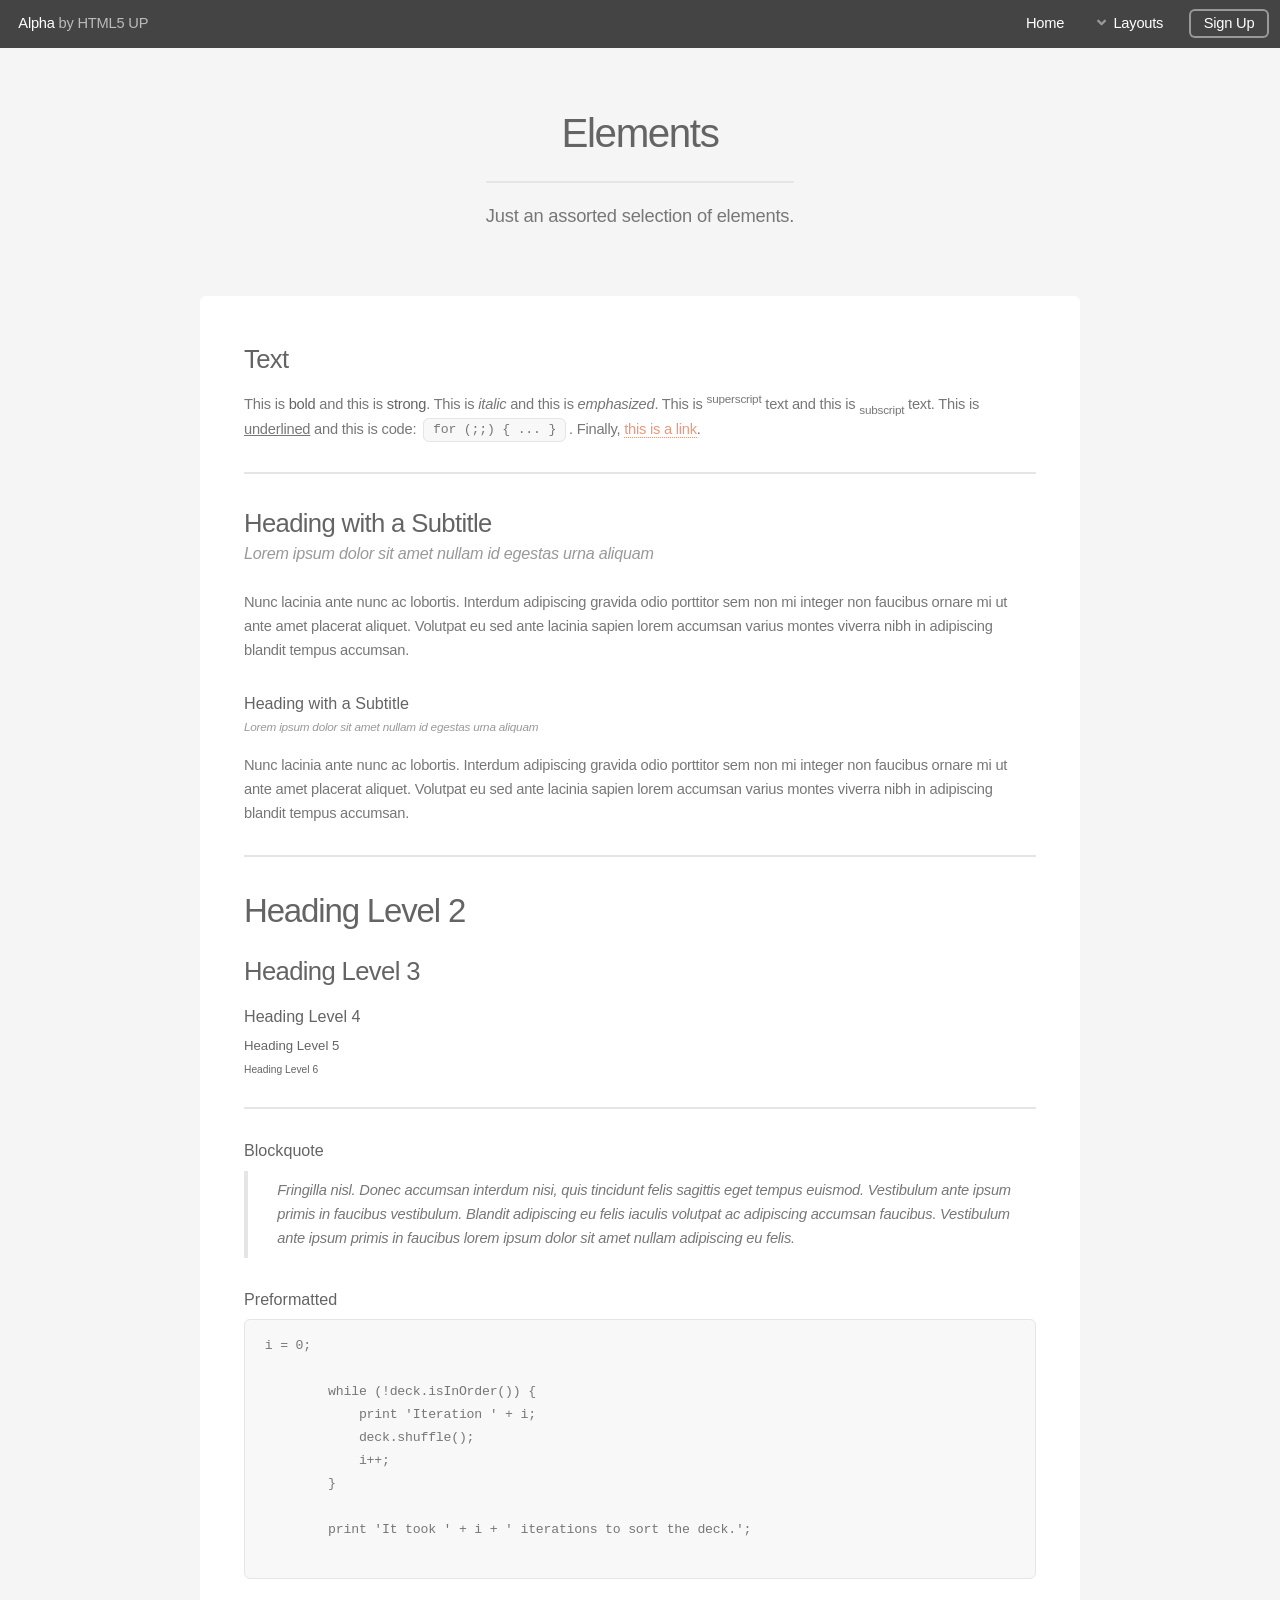
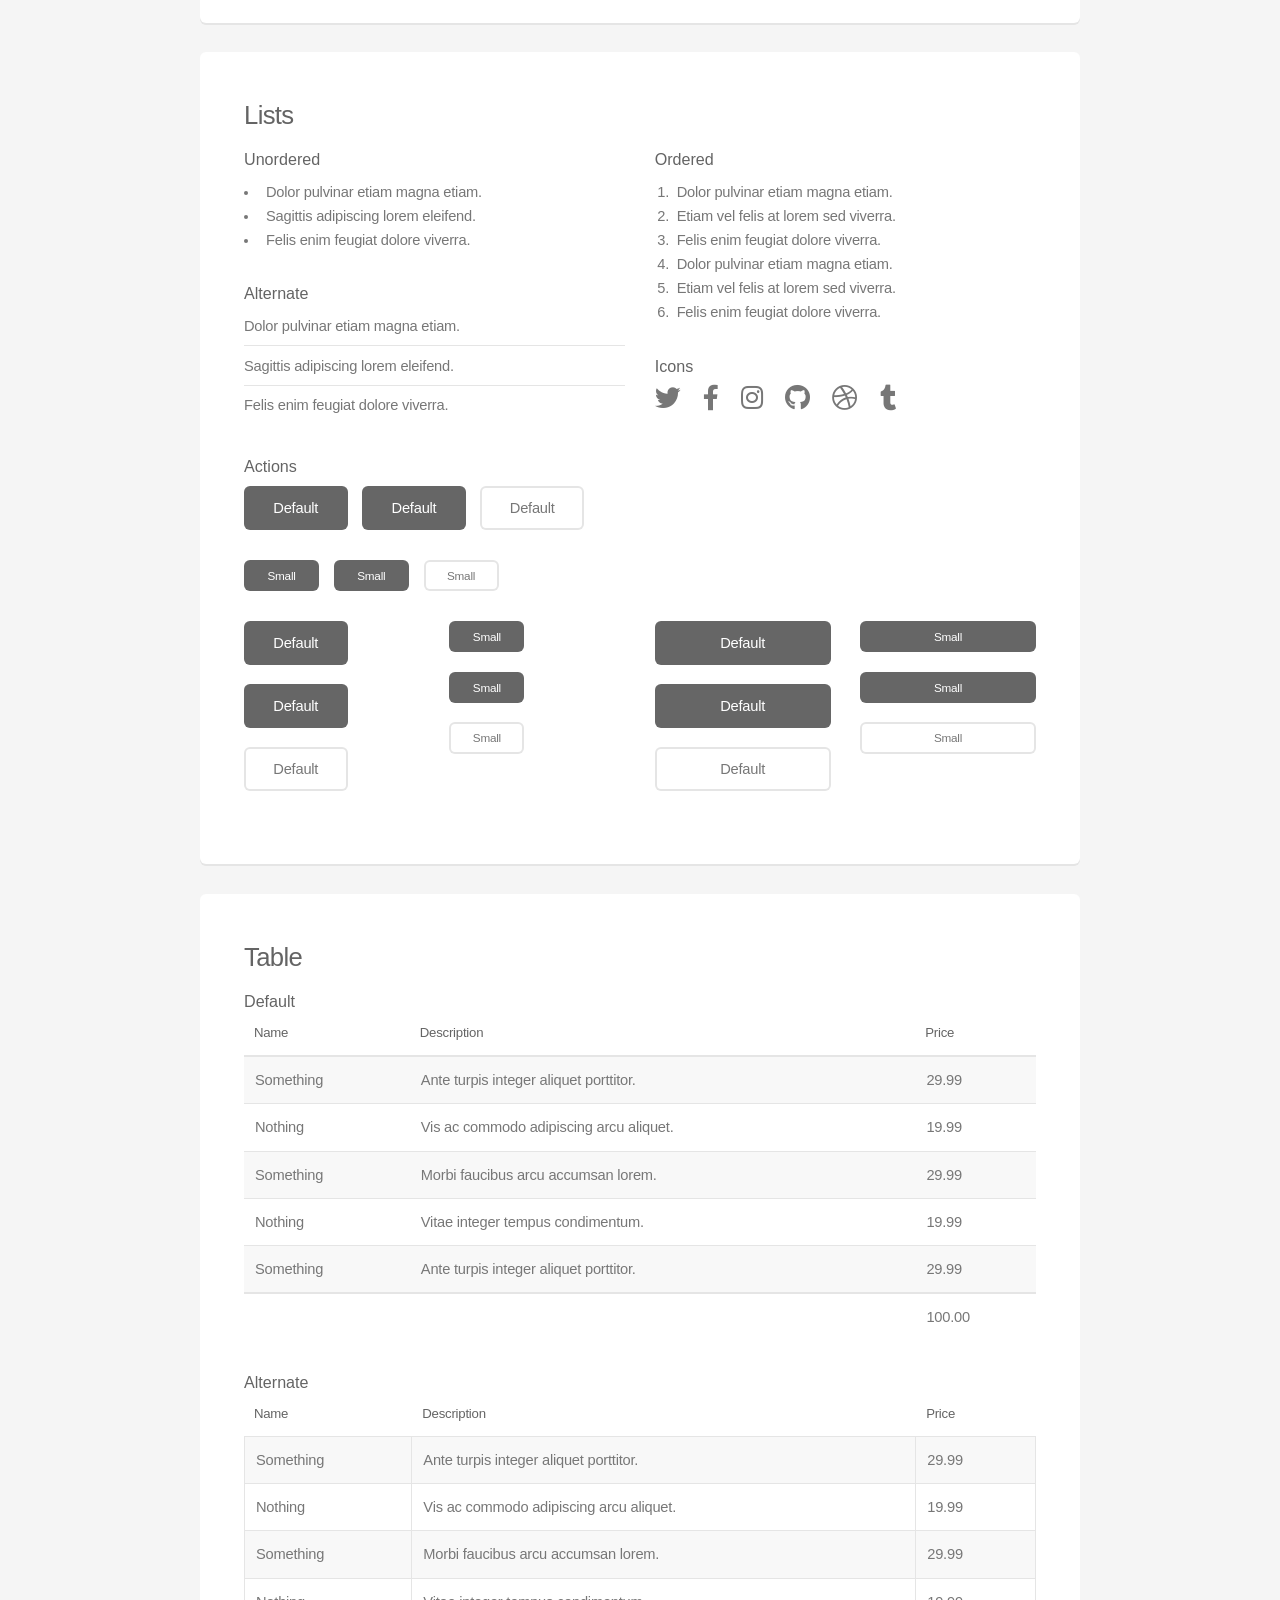
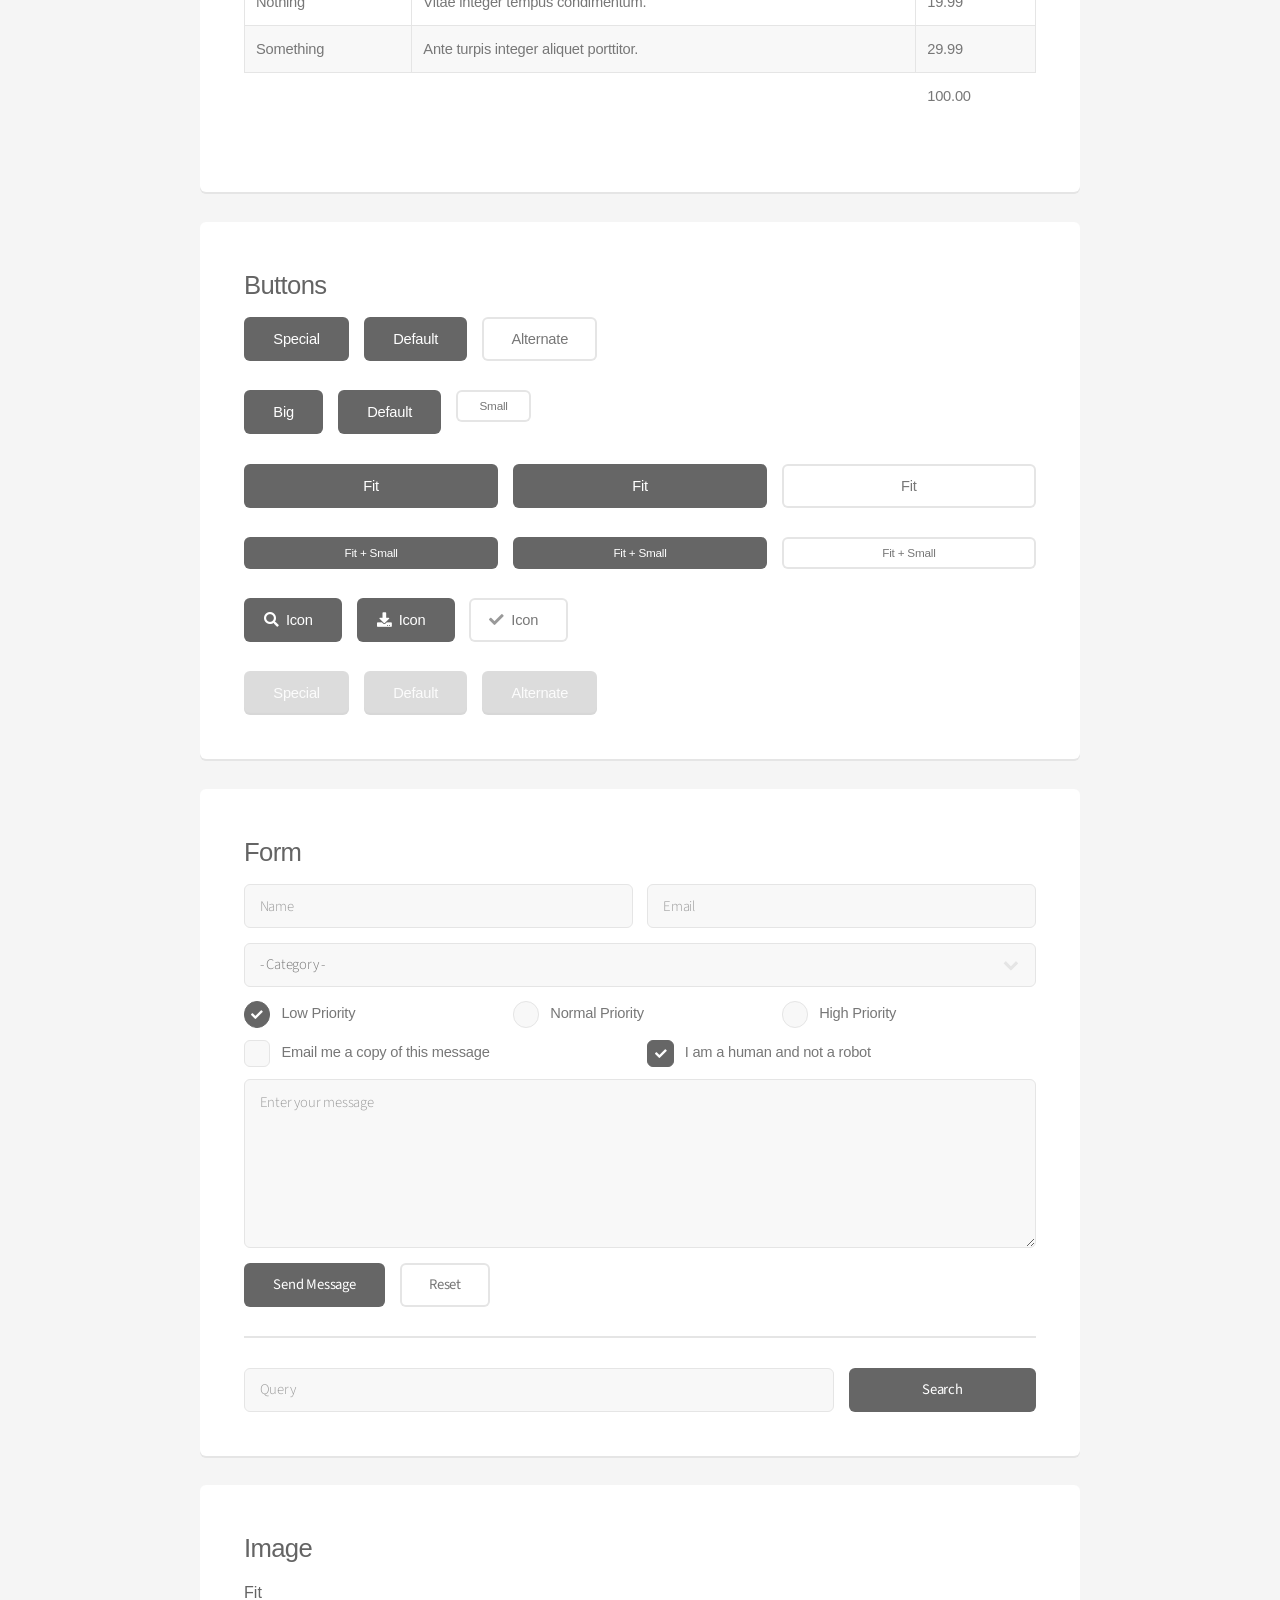
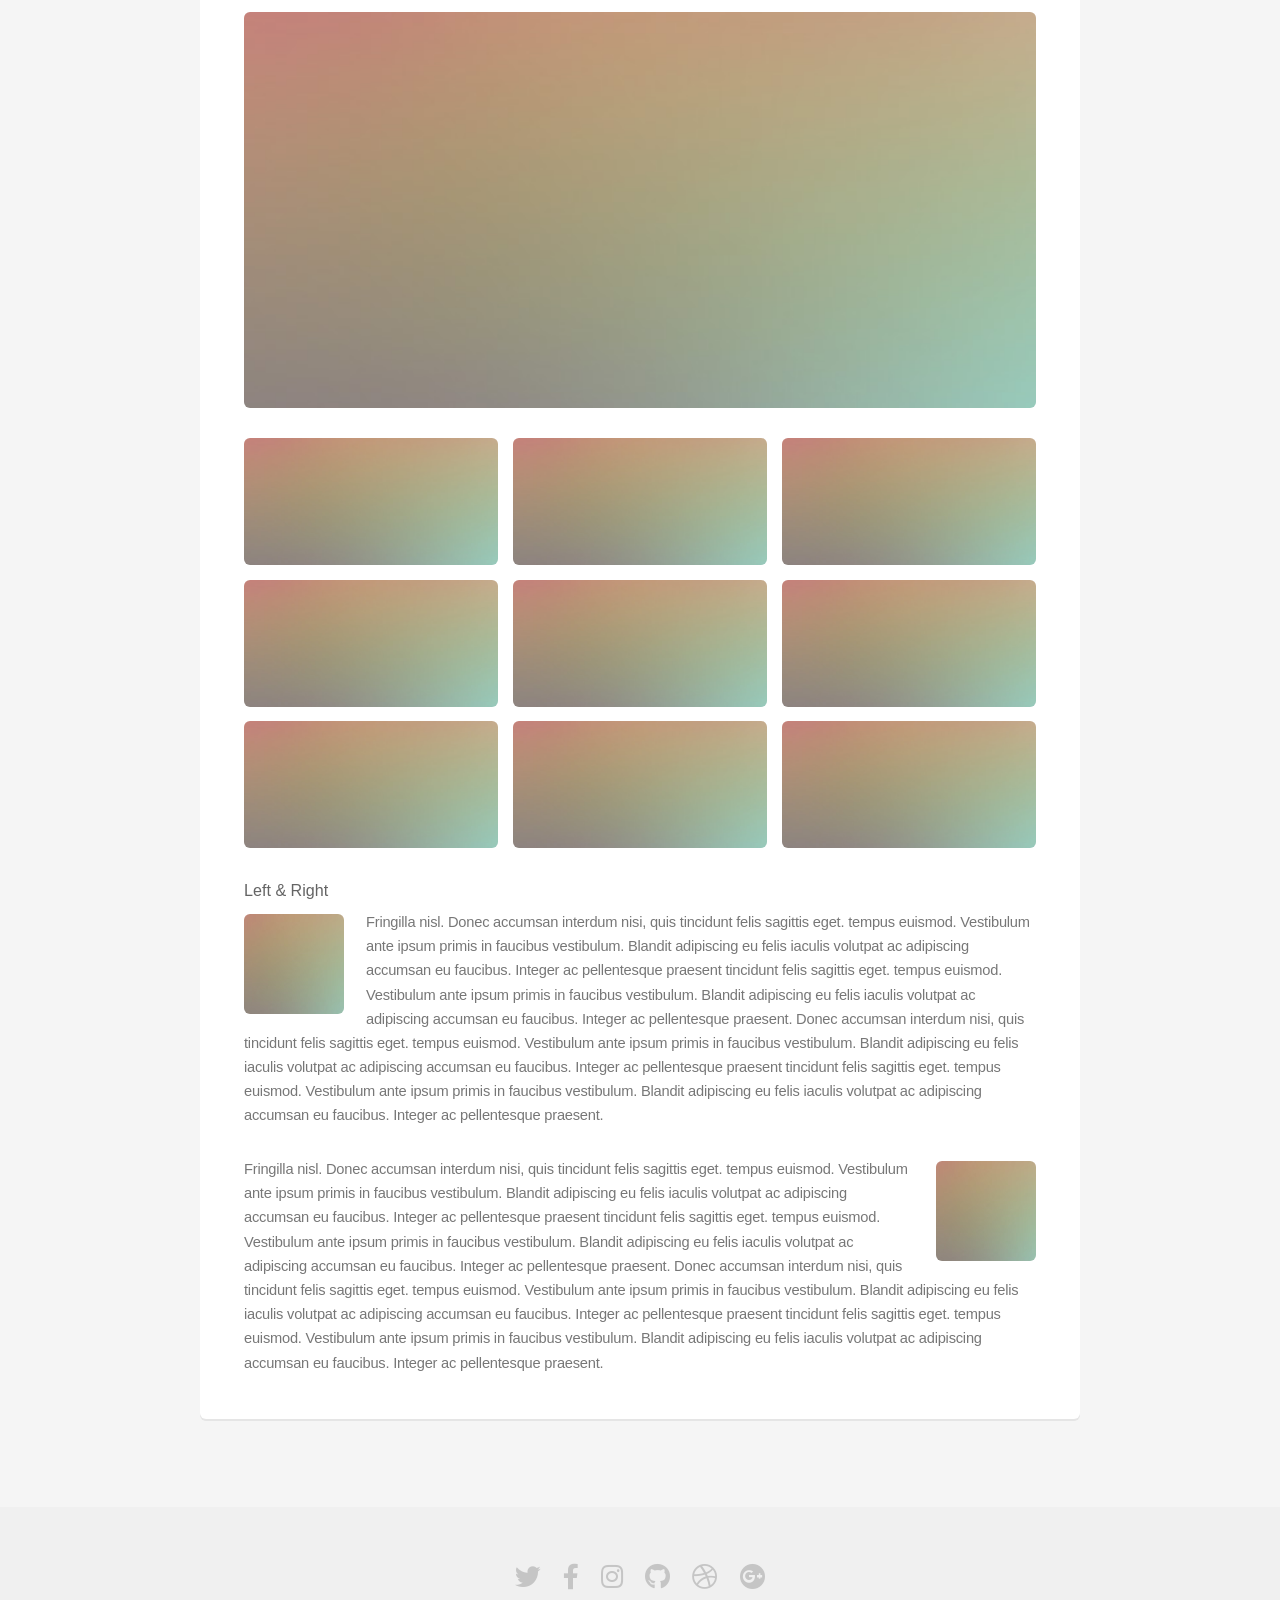
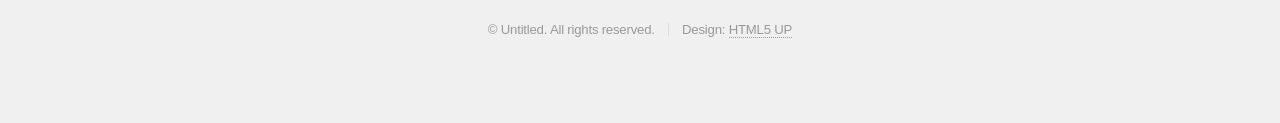
<file: elements.html>
<!DOCTYPE HTML>
<!--
	Alpha by HTML5 UP
	html5up.net | @ajlkn
	Free for personal and commercial use under the CCA 3.0 license (html5up.net/license)
-->
<html>
	<head>
		<title>Elements - Alpha by HTML5 UP</title>
		<meta charset="utf-8" />
		<meta name="viewport" content="width=device-width, initial-scale=1, user-scalable=no" />
		<link rel="stylesheet" href="assets/css/main.css" />
	</head>
	<body class="is-preload">
		<div id="page-wrapper">

			<!-- Header -->
				<header id="header">
					<h1><a href="index.html">Alpha</a> by HTML5 UP</h1>
					<nav id="nav">
						<ul>
							<li><a href="index.html">Home</a></li>
							<li>
								<a href="#" class="icon solid fa-angle-down">Layouts</a>
								<ul>
									<li><a href="AboutUs.html">Generic</a></li>
									<li><a href="contact.html">Contact</a></li>
									<li><a href="elements.html">Elements</a></li>
									<li>
										<a href="#">Submenu</a>
										<ul>
											<li><a href="#">Option One</a></li>
											<li><a href="#">Option Two</a></li>
											<li><a href="#">Option Three</a></li>
											<li><a href="#">Option Four</a></li>
										</ul>
									</li>
								</ul>
							</li>
							<li><a href="#" class="button">Sign Up</a></li>
						</ul>
					</nav>
				</header>

			<!-- Main -->
				<section id="main" class="container">
					<header>
						<h2>Elements</h2>
						<p>Just an assorted selection of elements.</p>
					</header>
					<div class="row">
						<div class="col-12">

							<!-- Text -->
								<section class="box">
									<h3>Text</h3>
									<p>This is <b>bold</b> and this is <strong>strong</strong>. This is <i>italic</i> and this is <em>emphasized</em>.
									This is <sup>superscript</sup> text and this is <sub>subscript</sub> text.
									This is <u>underlined</u> and this is code: <code>for (;;) { ... }</code>. Finally, <a href="#">this is a link</a>.</p>

									<hr />

									<header>
										<h3>Heading with a Subtitle</h3>
										<p>Lorem ipsum dolor sit amet nullam id egestas urna aliquam</p>
									</header>
									<p>Nunc lacinia ante nunc ac lobortis. Interdum adipiscing gravida odio porttitor sem non mi integer non faucibus ornare mi ut ante amet placerat aliquet. Volutpat eu sed ante lacinia sapien lorem accumsan varius montes viverra nibh in adipiscing blandit tempus accumsan.</p>
									<header>
										<h4>Heading with a Subtitle</h4>
										<p>Lorem ipsum dolor sit amet nullam id egestas urna aliquam</p>
									</header>
									<p>Nunc lacinia ante nunc ac lobortis. Interdum adipiscing gravida odio porttitor sem non mi integer non faucibus ornare mi ut ante amet placerat aliquet. Volutpat eu sed ante lacinia sapien lorem accumsan varius montes viverra nibh in adipiscing blandit tempus accumsan.</p>

									<hr />

									<h2>Heading Level 2</h2>
									<h3>Heading Level 3</h3>
									<h4>Heading Level 4</h4>
									<h5>Heading Level 5</h5>
									<h6>Heading Level 6</h6>

									<hr />

									<h4>Blockquote</h4>
									<blockquote>Fringilla nisl. Donec accumsan interdum nisi, quis tincidunt felis sagittis eget tempus euismod. Vestibulum ante ipsum primis in faucibus vestibulum. Blandit adipiscing eu felis iaculis volutpat ac adipiscing accumsan faucibus. Vestibulum ante ipsum primis in faucibus lorem ipsum dolor sit amet nullam adipiscing eu felis.</blockquote>

									<h4>Preformatted</h4>
									<pre>i = 0;

	while (!deck.isInOrder()) {
	    print 'Iteration ' + i;
	    deck.shuffle();
	    i++;
	}

	print 'It took ' + i + ' iterations to sort the deck.';
	</pre>
								</section>

						</div>
					</div>
					<div class="row">
						<div class="col-12">

							<!-- Lists -->
								<section class="box">
									<h3>Lists</h3>
									<div class="row">
										<div class="col-6 col-12-mobilep">

											<h4>Unordered</h4>
											<ul>
												<li>Dolor pulvinar etiam magna etiam.</li>
												<li>Sagittis adipiscing lorem eleifend.</li>
												<li>Felis enim feugiat dolore viverra.</li>
											</ul>

											<h4>Alternate</h4>
											<ul class="alt">
												<li>Dolor pulvinar etiam magna etiam.</li>
												<li>Sagittis adipiscing lorem eleifend.</li>
												<li>Felis enim feugiat dolore viverra.</li>
											</ul>

										</div>
										<div class="col-6 col-12-mobilep">

											<h4>Ordered</h4>
											<ol>
												<li>Dolor pulvinar etiam magna etiam.</li>
												<li>Etiam vel felis at lorem sed viverra.</li>
												<li>Felis enim feugiat dolore viverra.</li>
												<li>Dolor pulvinar etiam magna etiam.</li>
												<li>Etiam vel felis at lorem sed viverra.</li>
												<li>Felis enim feugiat dolore viverra.</li>
											</ol>

											<h4>Icons</h4>
											<ul class="icons">
												<li><a href="#" class="icon brands fa-twitter"><span class="label">Twitter</span></a></li>
												<li><a href="#" class="icon brands fa-facebook-f"><span class="label">Facebook</span></a></li>
												<li><a href="#" class="icon brands fa-instagram"><span class="label">Instagram</span></a></li>
												<li><a href="#" class="icon brands fa-github"><span class="label">Github</span></a></li>
												<li><a href="#" class="icon brands fa-dribbble"><span class="label">Dribbble</span></a></li>
												<li><a href="#" class="icon brands fa-tumblr"><span class="label">Tumblr</span></a></li>
											</ul>

										</div>
									</div>

									<h4>Actions</h4>
									<ul class="actions">
										<li><a href="#" class="button special">Default</a></li>
										<li><a href="#" class="button">Default</a></li>
										<li><a href="#" class="button alt">Default</a></li>
									</ul>
									<ul class="actions small">
										<li><a href="#" class="button special small">Small</a></li>
										<li><a href="#" class="button small">Small</a></li>
										<li><a href="#" class="button alt small">Small</a></li>
									</ul>
									<div class="row">
										<div class="col-3 col-6-narrower col-12-mobilep">
											<ul class="actions stacked">
												<li><a href="#" class="button special">Default</a></li>
												<li><a href="#" class="button">Default</a></li>
												<li><a href="#" class="button alt">Default</a></li>
											</ul>
										</div>
										<div class="col-3 col-6-narrower col-12-mobilep">
											<ul class="actions stacked">
												<li><a href="#" class="button special small">Small</a></li>
												<li><a href="#" class="button small">Small</a></li>
												<li><a href="#" class="button alt small">Small</a></li>
											</ul>
										</div>
										<div class="col-3 col-6-narrower col-12-mobilep">
											<ul class="actions stacked">
												<li><a href="#" class="button special fit">Default</a></li>
												<li><a href="#" class="button fit">Default</a></li>
												<li><a href="#" class="button alt fit">Default</a></li>
											</ul>
										</div>
										<div class="col-3 col-6-narrower col-12-mobilep">
											<ul class="actions stacked">
												<li><a href="#" class="button special small fit">Small</a></li>
												<li><a href="#" class="button small fit">Small</a></li>
												<li><a href="#" class="button alt small fit">Small</a></li>
											</ul>
										</div>
									</div>
								</section>

						</div>
					</div>
					<div class="row">
						<div class="col-12">

							<!-- Table -->
								<section class="box">
									<h3>Table</h3>

									<h4>Default</h4>
									<div class="table-wrapper">
										<table>
											<thead>
												<tr>
													<th>Name</th>
													<th>Description</th>
													<th>Price</th>
												</tr>
											</thead>
											<tbody>
												<tr>
													<td>Something</td>
													<td>Ante turpis integer aliquet porttitor.</td>
													<td>29.99</td>
												</tr>
												<tr>
													<td>Nothing</td>
													<td>Vis ac commodo adipiscing arcu aliquet.</td>
													<td>19.99</td>
												</tr>
												<tr>
													<td>Something</td>
													<td> Morbi faucibus arcu accumsan lorem.</td>
													<td>29.99</td>
												</tr>
												<tr>
													<td>Nothing</td>
													<td>Vitae integer tempus condimentum.</td>
													<td>19.99</td>
												</tr>
												<tr>
													<td>Something</td>
													<td>Ante turpis integer aliquet porttitor.</td>
													<td>29.99</td>
												</tr>
											</tbody>
											<tfoot>
												<tr>
													<td colspan="2"></td>
													<td>100.00</td>
												</tr>
											</tfoot>
										</table>
									</div>

									<h4>Alternate</h4>
									<div class="table-wrapper">
										<table class="alt">
											<thead>
												<tr>
													<th>Name</th>
													<th>Description</th>
													<th>Price</th>
												</tr>
											</thead>
											<tbody>
												<tr>
													<td>Something</td>
													<td>Ante turpis integer aliquet porttitor.</td>
													<td>29.99</td>
												</tr>
												<tr>
													<td>Nothing</td>
													<td>Vis ac commodo adipiscing arcu aliquet.</td>
													<td>19.99</td>
												</tr>
												<tr>
													<td>Something</td>
													<td> Morbi faucibus arcu accumsan lorem.</td>
													<td>29.99</td>
												</tr>
												<tr>
													<td>Nothing</td>
													<td>Vitae integer tempus condimentum.</td>
													<td>19.99</td>
												</tr>
												<tr>
													<td>Something</td>
													<td>Ante turpis integer aliquet porttitor.</td>
													<td>29.99</td>
												</tr>
											</tbody>
											<tfoot>
												<tr>
													<td colspan="2"></td>
													<td>100.00</td>
												</tr>
											</tfoot>
										</table>
									</div>
								</section>

						</div>
					</div>
					<div class="row">
						<div class="col-12">

							<!-- Buttons -->
								<section class="box">
									<h3>Buttons</h3>
									<ul class="actions">
										<li><a href="#" class="button special">Special</a></li>
										<li><a href="#" class="button">Default</a></li>
										<li><a href="#" class="button alt">Alternate</a></li>
									</ul>
									<ul class="actions">
										<li><a href="#" class="button special big">Big</a></li>
										<li><a href="#" class="button">Default</a></li>
										<li><a href="#" class="button alt small">Small</a></li>
									</ul>
									<ul class="actions fit">
										<li><a href="#" class="button special fit">Fit</a></li>
										<li><a href="#" class="button fit">Fit</a></li>
										<li><a href="#" class="button alt fit">Fit</a></li>
									</ul>
									<ul class="actions fit small">
										<li><a href="#" class="button special fit small">Fit + Small</a></li>
										<li><a href="#" class="button fit small">Fit + Small</a></li>
										<li><a href="#" class="button alt fit small">Fit + Small</a></li>
									</ul>
									<ul class="actions">
										<li><a href="#" class="button special icon solid fa-search">Icon</a></li>
										<li><a href="#" class="button icon solid fa-download">Icon</a></li>
										<li><a href="#" class="button alt icon solid fa-check">Icon</a></li>
									</ul>
									<ul class="actions">
										<li><span class="button special disabled">Special</span></li>
										<li><span class="button disabled">Default</span></li>
										<li><span class="button alt disabled">Alternate</span></li>
									</ul>
								</section>

						</div>
					</div>
					<div class="row">
						<div class="col-12">

							<!-- Form -->
								<section class="box">
									<h3>Form</h3>
									<form method="post" action="#">
										<div class="row gtr-uniform gtr-50">
											<div class="col-6 col-12-mobilep">
												<input type="text" name="name" id="name" value="" placeholder="Name" />
											</div>
											<div class="col-6 col-12-mobilep">
												<input type="email" name="email" id="email" value="" placeholder="Email" />
											</div>
											<div class="col-12">
												<select name="category" id="category">
													<option value="">- Category -</option>
													<option value="1">Manufacturing</option>
													<option value="1">Shipping</option>
													<option value="1">Administration</option>
													<option value="1">Human Resources</option>
												</select>
											</div>
											<div class="col-4 col-12-narrower">
												<input type="radio" id="priority-low" name="priority" checked>
												<label for="priority-low">Low Priority</label>
											</div>
											<div class="col-4 col-12-narrower">
												<input type="radio" id="priority-normal" name="priority">
												<label for="priority-normal">Normal Priority</label>
											</div>
											<div class="col-4 col-12-narrower">
												<input type="radio" id="priority-high" name="priority">
												<label for="priority-high">High Priority</label>
											</div>
											<div class="col-6 col-12-narrower">
												<input type="checkbox" id="copy" name="copy">
												<label for="copy">Email me a copy of this message</label>
											</div>
											<div class="col-6 col-12-narrower">
												<input type="checkbox" id="human" name="human" checked>
												<label for="human">I am a human and not a robot</label>
											</div>
											<div class="col-12">
												<textarea name="message" id="message" placeholder="Enter your message" rows="6"></textarea>
											</div>
											<div class="col-12">
												<ul class="actions">
													<li><input type="submit" value="Send Message" /></li>
													<li><input type="reset" value="Reset" class="alt" /></li>
												</ul>
											</div>
										</div>
									</form>

									<hr />

									<form method="post" action="#">
										<div class="row gtr-uniform gtr-50">
											<div class="col-9 col-12-mobilep">
												<input type="text" name="query" id="query" value="" placeholder="Query" />
											</div>
											<div class="col-3 col-12-mobilep">
												<input type="submit" value="Search" class="fit" />
											</div>
										</div>
									</form>
								</section>

						</div>
					</div>
					<div class="row">
						<div class="col-12">

							<!-- Image -->
								<section class="box">
									<h3>Image</h3>
									<h4>Fit</h4>
									<span class="image fit"><img src="images/pic04.jpg" alt="" /></span>
									<div class="box alt">
										<div class="row gtr-50 gtr-uniform">
											<div class="col-4"><span class="image fit"><img src="images/pic04.jpg" alt="" /></span></div>
											<div class="col-4"><span class="image fit"><img src="images/pic04.jpg" alt="" /></span></div>
											<div class="col-4"><span class="image fit"><img src="images/pic04.jpg" alt="" /></span></div>
											<div class="col-4"><span class="image fit"><img src="images/pic04.jpg" alt="" /></span></div>
											<div class="col-4"><span class="image fit"><img src="images/pic04.jpg" alt="" /></span></div>
											<div class="col-4"><span class="image fit"><img src="images/pic04.jpg" alt="" /></span></div>
											<div class="col-4"><span class="image fit"><img src="images/pic04.jpg" alt="" /></span></div>
											<div class="col-4"><span class="image fit"><img src="images/pic04.jpg" alt="" /></span></div>
											<div class="col-4"><span class="image fit"><img src="images/pic04.jpg" alt="" /></span></div>
										</div>
									</div>

									<h4>Left &amp; Right</h4>
									<p><span class="image left"><img src="images/pic05.jpg" alt="" /></span>Fringilla nisl. Donec accumsan interdum nisi, quis tincidunt felis sagittis eget. tempus euismod. Vestibulum ante ipsum primis in faucibus vestibulum. Blandit adipiscing eu felis iaculis volutpat ac adipiscing accumsan eu faucibus. Integer ac pellentesque praesent tincidunt felis sagittis eget. tempus euismod. Vestibulum ante ipsum primis in faucibus vestibulum. Blandit adipiscing eu felis iaculis volutpat ac adipiscing accumsan eu faucibus. Integer ac pellentesque praesent. Donec accumsan interdum nisi, quis tincidunt felis sagittis eget. tempus euismod. Vestibulum ante ipsum primis in faucibus vestibulum. Blandit adipiscing eu felis iaculis volutpat ac adipiscing accumsan eu faucibus. Integer ac pellentesque praesent tincidunt felis sagittis eget. tempus euismod. Vestibulum ante ipsum primis in faucibus vestibulum. Blandit adipiscing eu felis iaculis volutpat ac adipiscing accumsan eu faucibus. Integer ac pellentesque praesent.</p>
									<p><span class="image right"><img src="images/pic05.jpg" alt="" /></span>Fringilla nisl. Donec accumsan interdum nisi, quis tincidunt felis sagittis eget. tempus euismod. Vestibulum ante ipsum primis in faucibus vestibulum. Blandit adipiscing eu felis iaculis volutpat ac adipiscing accumsan eu faucibus. Integer ac pellentesque praesent tincidunt felis sagittis eget. tempus euismod. Vestibulum ante ipsum primis in faucibus vestibulum. Blandit adipiscing eu felis iaculis volutpat ac adipiscing accumsan eu faucibus. Integer ac pellentesque praesent. Donec accumsan interdum nisi, quis tincidunt felis sagittis eget. tempus euismod. Vestibulum ante ipsum primis in faucibus vestibulum. Blandit adipiscing eu felis iaculis volutpat ac adipiscing accumsan eu faucibus. Integer ac pellentesque praesent tincidunt felis sagittis eget. tempus euismod. Vestibulum ante ipsum primis in faucibus vestibulum. Blandit adipiscing eu felis iaculis volutpat ac adipiscing accumsan eu faucibus. Integer ac pellentesque praesent.</p>
								</section>

						</div>
					</div>
				</section>

			<!-- Footer -->
				<footer id="footer">
					<ul class="icons">
						<li><a href="#" class="icon brands fa-twitter"><span class="label">Twitter</span></a></li>
						<li><a href="#" class="icon brands fa-facebook-f"><span class="label">Facebook</span></a></li>
						<li><a href="#" class="icon brands fa-instagram"><span class="label">Instagram</span></a></li>
						<li><a href="#" class="icon brands fa-github"><span class="label">Github</span></a></li>
						<li><a href="#" class="icon brands fa-dribbble"><span class="label">Dribbble</span></a></li>
						<li><a href="#" class="icon brands fa-google-plus"><span class="label">Google+</span></a></li>
					</ul>
					<ul class="copyright">
						<li>&copy; Untitled. All rights reserved.</li><li>Design: <a href="http://html5up.net">HTML5 UP</a></li>
					</ul>
				</footer>

		</div>

		<!-- Scripts -->
			<script src="assets/js/jquery.min.js"></script>
			<script src="assets/js/jquery.dropotron.min.js"></script>
			<script src="assets/js/jquery.scrollex.min.js"></script>
			<script src="assets/js/browser.min.js"></script>
			<script src="assets/js/breakpoints.min.js"></script>
			<script src="assets/js/util.js"></script>
			<script src="assets/js/main.js"></script>

	</body>
</html>
</file>
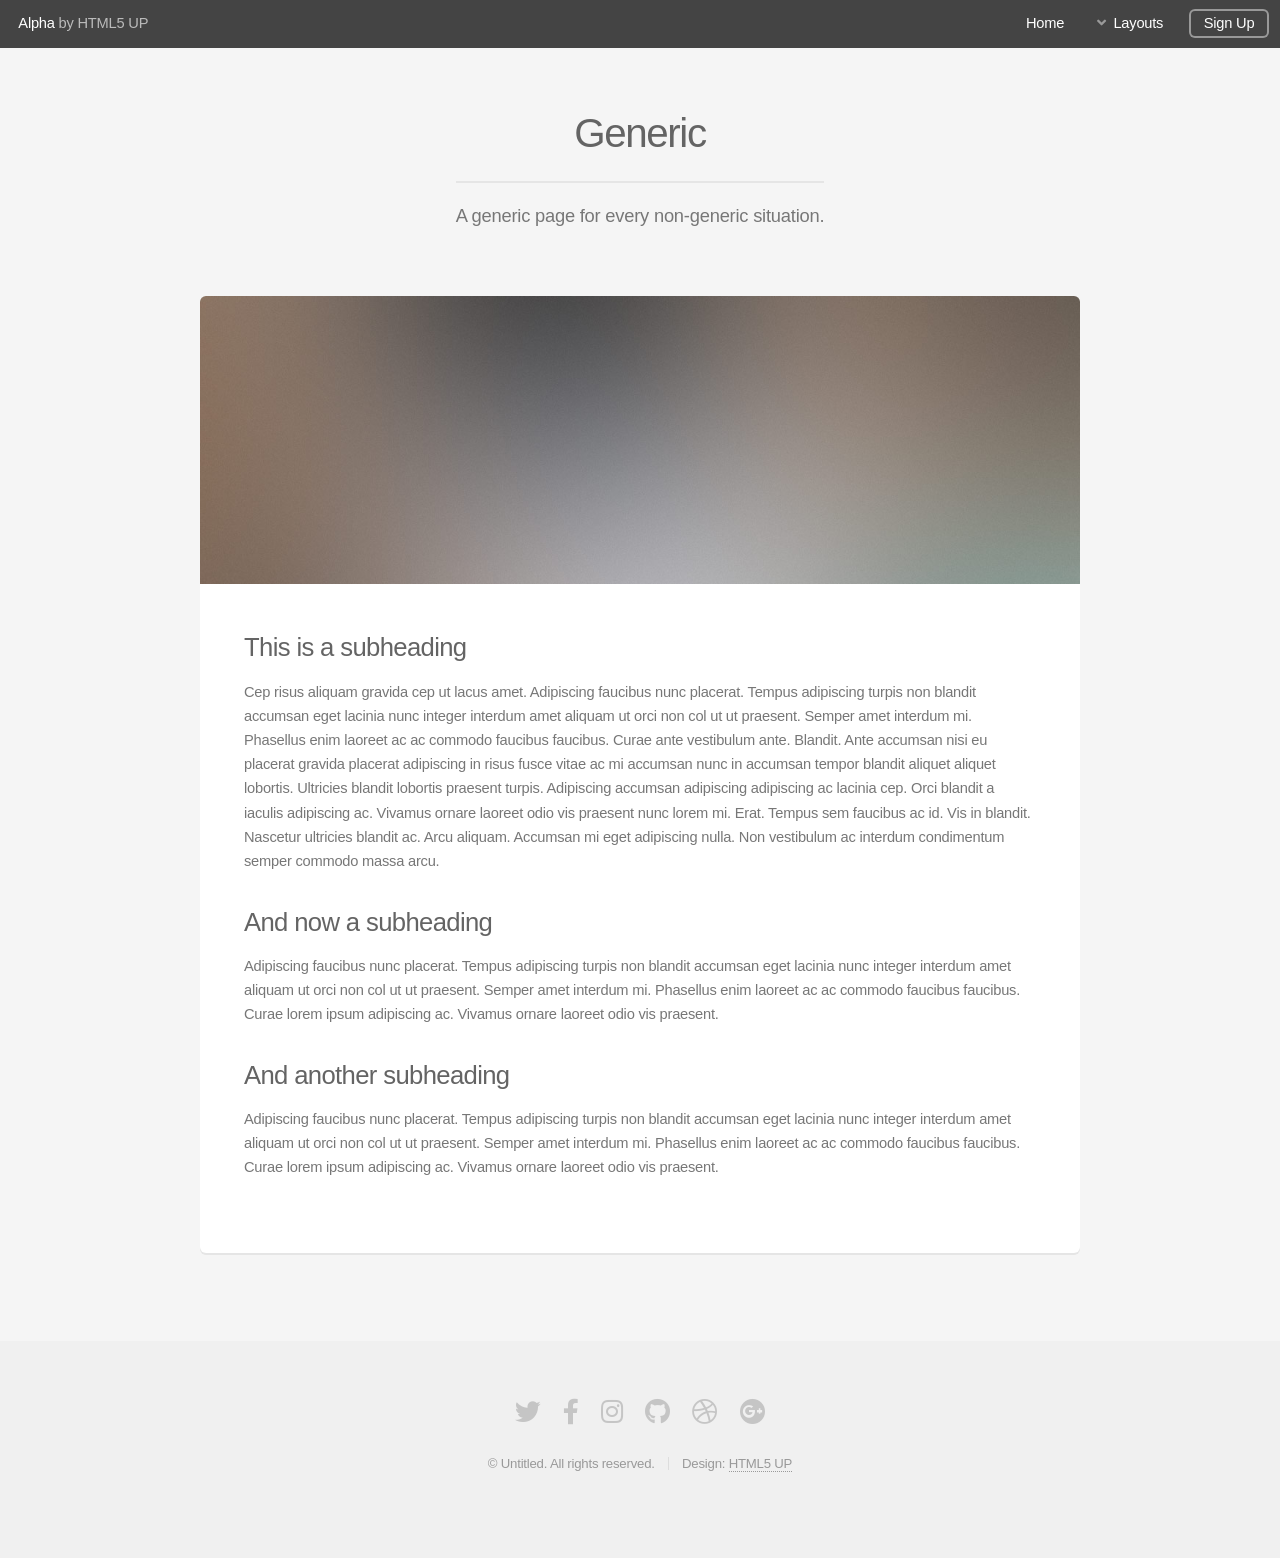
<file: generic.html>
<!DOCTYPE HTML>
<!--
	Alpha by HTML5 UP
	html5up.net | @ajlkn
	Free for personal and commercial use under the CCA 3.0 license (html5up.net/license)
-->
<html>
	<head>
		<title>Generic - Alpha by HTML5 UP</title>
		<meta charset="utf-8" />
		<meta name="viewport" content="width=device-width, initial-scale=1, user-scalable=no" />
		<link rel="stylesheet" href="assets/css/main.css" />
	</head>
	<body class="is-preload">
		<div id="page-wrapper">

			<!-- Header -->
				<header id="header">
					<h1><a href="index.html">Alpha</a> by HTML5 UP</h1>
					<nav id="nav">
						<ul>
							<li><a href="index.html">Home</a></li>
							<li>
								<a href="#" class="icon solid fa-angle-down">Layouts</a>
								<ul>
									<li><a href="generic.html">Generic</a></li>
									<li><a href="contact.html">Contact</a></li>
									<li><a href="elements.html">Elements</a></li>
									<li>
										<a href="#">Submenu</a>
										<ul>
											<li><a href="#">Option One</a></li>
											<li><a href="#">Option Two</a></li>
											<li><a href="#">Option Three</a></li>
											<li><a href="#">Option Four</a></li>
										</ul>
									</li>
								</ul>
							</li>
							<li><a href="#" class="button">Sign Up</a></li>
						</ul>
					</nav>
				</header>

			<!-- Main -->
				<section id="main" class="container">
					<header>
						<h2>Generic</h2>
						<p>A generic page for every non-generic situation.</p>
					</header>
					<div class="box">
						<span class="image featured"><img src="images/pic01.jpg" alt="" /></span>
						<h3>This is a subheading</h3>
						<p>Cep risus aliquam gravida cep ut lacus amet. Adipiscing faucibus nunc placerat. Tempus adipiscing turpis non blandit accumsan eget lacinia nunc integer interdum amet aliquam ut orci non col ut ut praesent. Semper amet interdum mi. Phasellus enim laoreet ac ac commodo faucibus faucibus. Curae ante vestibulum ante. Blandit. Ante accumsan nisi eu placerat gravida placerat adipiscing in risus fusce vitae ac mi accumsan nunc in accumsan tempor blandit aliquet aliquet lobortis. Ultricies blandit lobortis praesent turpis. Adipiscing accumsan adipiscing adipiscing ac lacinia cep. Orci blandit a iaculis adipiscing ac. Vivamus ornare laoreet odio vis praesent nunc lorem mi. Erat. Tempus sem faucibus ac id. Vis in blandit. Nascetur ultricies blandit ac. Arcu aliquam. Accumsan mi eget adipiscing nulla. Non vestibulum ac interdum condimentum semper commodo massa arcu.</p>
						<div class="row">
							<div class="row-6 row-12-mobilep">
								<h3>And now a subheading</h3>
								<p>Adipiscing faucibus nunc placerat. Tempus adipiscing turpis non blandit accumsan eget lacinia nunc integer interdum amet aliquam ut orci non col ut ut praesent. Semper amet interdum mi. Phasellus enim laoreet ac ac commodo faucibus faucibus. Curae lorem ipsum adipiscing ac. Vivamus ornare laoreet odio vis praesent.</p>
							</div>
							<div class="row-6 row-12-mobilep">
								<h3>And another subheading</h3>
								<p>Adipiscing faucibus nunc placerat. Tempus adipiscing turpis non blandit accumsan eget lacinia nunc integer interdum amet aliquam ut orci non col ut ut praesent. Semper amet interdum mi. Phasellus enim laoreet ac ac commodo faucibus faucibus. Curae lorem ipsum adipiscing ac. Vivamus ornare laoreet odio vis praesent.</p>
							</div>
						</div>
					</div>
				</section>

			<!-- Footer -->
				<footer id="footer">
					<ul class="icons">
						<li><a href="#" class="icon brands fa-twitter"><span class="label">Twitter</span></a></li>
						<li><a href="#" class="icon brands fa-facebook-f"><span class="label">Facebook</span></a></li>
						<li><a href="#" class="icon brands fa-instagram"><span class="label">Instagram</span></a></li>
						<li><a href="#" class="icon brands fa-github"><span class="label">Github</span></a></li>
						<li><a href="#" class="icon brands fa-dribbble"><span class="label">Dribbble</span></a></li>
						<li><a href="#" class="icon brands fa-google-plus"><span class="label">Google+</span></a></li>
					</ul>
					<ul class="copyright">
						<li>&copy; Untitled. All rights reserved.</li><li>Design: <a href="http://html5up.net">HTML5 UP</a></li>
					</ul>
				</footer>

		</div>

		<!-- Scripts -->
			<script src="assets/js/jquery.min.js"></script>
			<script src="assets/js/jquery.dropotron.min.js"></script>
			<script src="assets/js/jquery.scrollex.min.js"></script>
			<script src="assets/js/browser.min.js"></script>
			<script src="assets/js/breakpoints.min.js"></script>
			<script src="assets/js/util.js"></script>
			<script src="assets/js/main.js"></script>

	</body>
</html>
</file>
<file: assets/css/main.css>
@import url("fontawesome-all.min.css");
@import url("https://fonts.googleapis.com/css?family=Source+Sans+Pro:300,400,300italic,400italic");

/*
	Alpha by HTML5 UP
	html5up.net | @ajlkn
	Free for personal and commercial use under the CCA 3.0 license (html5up.net/license)
*/

/* Reset */

/* Based on meyerweb.com/eric/tools/css/reset (v2.0 | 20110126 | License: public domain) */

	html, body, div, span, applet, object,
	iframe, h1, h2, h3, h4, h5, h6, p, blockquote,
	pre, a, abbr, acronym, address, big, cite,
	code, del, dfn, em, img, ins, kbd, q, s, samp,
	small, strike, strong, sub, sup, tt, var, b,
	u, i, center, dl, dt, dd, ol, ul, li, fieldset,
	form, label, legend, table, caption, tbody,
	tfoot, thead, tr, th, td, article, aside,
	canvas, details, embed, figure, figcaption,
	footer, header, hgroup, menu, nav, output, ruby,
	section, summary, time, mark, audio, video {
		margin: 0;
		padding: 0;
		border: 0;
		font-size: 100%;
		font: inherit;
		vertical-align: baseline;
	}

	article, aside, details, figcaption, figure,
	footer, header, hgroup, menu, nav, section {
		display: block;
	}

	body {
		line-height: 1;
	}

	ol, ul {
		list-style: none;
	}

	blockquote, q {
		quotes: none;
	}

		blockquote:before, blockquote:after, q:before, q:after {
			content: '';
			content: none;
		}

	table {
		border-collapse: collapse;
		border-spacing: 0;
	}

	body {
		-webkit-text-size-adjust: none;
	}

	mark {
		background-color: transparent;
		color: inherit;
	}

	input::-moz-focus-inner {
		border: 0;
		padding: 0;
	}

	input, select, textarea {
		-moz-appearance: none;
		-webkit-appearance: none;
		-ms-appearance: none;
		appearance: none;
	}

/* Basic */

	@-ms-viewport {
		width: device-width;
	}

	body {
		-ms-overflow-style: scrollbar;
	}

	@media screen and (max-width: 480px) {

		html, body {
			min-width: 320px;
		}

	}

	html {
		box-sizing: border-box;
	}

	*, *:before, *:after {
		box-sizing: inherit;
	}

	body {
		background: #f5f5f5;
	}

	body, input, select, textarea {
		color: #777;
		font-family: "Source Sans Pro", sans-serif;
		font-size: 16pt;
		font-weight: 300;
		line-height: 1.65em;
		letter-spacing: -0.015em;
	}

	a {
		-moz-transition: color 0.2s ease-in-out, border-bottom-color 0.2s ease-in-out;
		-webkit-transition: color 0.2s ease-in-out, border-bottom-color 0.2s ease-in-out;
		-ms-transition: color 0.2s ease-in-out, border-bottom-color 0.2s ease-in-out;
		transition: color 0.2s ease-in-out, border-bottom-color 0.2s ease-in-out;
		border-bottom: dotted 1px;
		color: #e89980;
		text-decoration: none;
	}

		a:hover {
			border-bottom-color: transparent;
		}

	strong, b {
		color: #646464;
		font-weight: 400;
	}

	em, i {
		font-style: italic;
	}

	p {
		margin: 0 0 2em 0;
	}

	h1, h2, h3, h4, h5, h6 {
		color: #646464;
		font-weight: 300;
		line-height: 1em;
		margin: 0 0 0.5em 0;
	}

		h1 a, h2 a, h3 a, h4 a, h5 a, h6 a {
			color: inherit;
			text-decoration: none;
		}

	h2 {
		font-size: 2.25em;
		line-height: 1.5em;
		letter-spacing: -0.035em;
	}

	h3 {
		font-size: 1.75em;
		line-height: 1.5em;
		letter-spacing: -0.025em;
	}

	h4 {
		font-size: 1.1em;
		line-height: 1.5em;
		letter-spacing: 0;
	}

	h5 {
		font-size: 0.9em;
		line-height: 1.5em;
		letter-spacing: 0;
	}

	h6 {
		font-size: 0.7em;
		line-height: 1.5em;
		letter-spacing: 0;
	}

	sub {
		font-size: 0.8em;
		position: relative;
		top: 0.5em;
	}

	sup {
		font-size: 0.8em;
		position: relative;
		top: -0.5em;
	}

	hr {
		border: 0;
		border-bottom: solid 2px #e5e5e5;
		margin: 2em 0;
	}

		hr.major {
			margin: 3em 0;
		}

	blockquote {
		border-left: solid 4px #e5e5e5;
		font-style: italic;
		margin: 0 0 2em 0;
		padding: 0.5em 0 0.5em 2em;
	}

	pre {
		-webkit-overflow-scrolling: touch;
		background: #f8f8f8;
		border-radius: 6px;
		border: solid 1px #e5e5e5;
		font-family: monospace;
		font-size: 0.9em;
		line-height: 1.75em;
		margin: 0 0 2em 0;
		overflow-x: auto;
		padding: 1em 1.5em;
	}

	code {
		background: #f8f8f8;
		border-radius: 6px;
		border: solid 1px #e5e5e5;
		font-family: monospace;
		font-size: 0.9em;
		margin: 0 0.25em;
		padding: 0.25em 0.65em;
	}

	.align-left {
		text-align: left;
	}

	.align-center {
		text-align: center;
	}

	.align-right {
		text-align: right;
	}

/* Row */

	.row {
		display: flex;
		flex-wrap: wrap;
		box-sizing: border-box;
		align-items: stretch;
	}

		.row > * {
			box-sizing: border-box;
		}

		.row.gtr-uniform > * > :last-child {
			margin-bottom: 0;
		}

		.row.aln-left {
			justify-content: flex-start;
		}

		.row.aln-center {
			justify-content: center;
		}

		.row.aln-right {
			justify-content: flex-end;
		}

		.row.aln-top {
			align-items: flex-start;
		}

		.row.aln-middle {
			align-items: center;
		}

		.row.aln-bottom {
			align-items: flex-end;
		}

		.row > .imp {
			order: -1;
		}

		.row > .col-1 {
			width: 8.33333%;
		}

		.row > .off-1 {
			margin-left: 8.33333%;
		}

		.row > .col-2 {
			width: 16.66667%;
		}

		.row > .off-2 {
			margin-left: 16.66667%;
		}

		.row > .col-3 {
			width: 25%;
		}

		.row > .off-3 {
			margin-left: 25%;
		}

		.row > .col-4 {
			width: 33.33333%;
		}

		.row > .off-4 {
			margin-left: 33.33333%;
		}

		.row > .col-5 {
			width: 41.66667%;
		}

		.row > .off-5 {
			margin-left: 41.66667%;
		}

		.row > .col-6 {
			width: 50%;
		}

		.row > .off-6 {
			margin-left: 50%;
		}

		.row > .col-7 {
			width: 58.33333%;
		}

		.row > .off-7 {
			margin-left: 58.33333%;
		}

		.row > .col-8 {
			width: 66.66667%;
		}

		.row > .off-8 {
			margin-left: 66.66667%;
		}

		.row > .col-9 {
			width: 75%;
		}

		.row > .off-9 {
			margin-left: 75%;
		}

		.row > .col-10 {
			width: 83.33333%;
		}

		.row > .off-10 {
			margin-left: 83.33333%;
		}

		.row > .col-11 {
			width: 91.66667%;
		}

		.row > .off-11 {
			margin-left: 91.66667%;
		}

		.row > .col-12 {
			width: 100%;
		}

		.row > .off-12 {
			margin-left: 100%;
		}

		.row.gtr-0 {
			margin-top: 0;
			margin-left: 0em;
		}

			.row.gtr-0 > * {
				padding: 0 0 0 0em;
			}

			.row.gtr-0.gtr-uniform {
				margin-top: 0em;
			}

				.row.gtr-0.gtr-uniform > * {
					padding-top: 0em;
				}

		.row.gtr-25 {
			margin-top: 0;
			margin-left: -0.5em;
		}

			.row.gtr-25 > * {
				padding: 0 0 0 0.5em;
			}

			.row.gtr-25.gtr-uniform {
				margin-top: -0.5em;
			}

				.row.gtr-25.gtr-uniform > * {
					padding-top: 0.5em;
				}

		.row.gtr-50 {
			margin-top: 0;
			margin-left: -1em;
		}

			.row.gtr-50 > * {
				padding: 0 0 0 1em;
			}

			.row.gtr-50.gtr-uniform {
				margin-top: -1em;
			}

				.row.gtr-50.gtr-uniform > * {
					padding-top: 1em;
				}

		.row {
			margin-top: 0;
			margin-left: -2em;
		}

			.row > * {
				padding: 0 0 0 2em;
			}

			.row.gtr-uniform {
				margin-top: -2em;
			}

				.row.gtr-uniform > * {
					padding-top: 2em;
				}

		.row.gtr-150 {
			margin-top: 0;
			margin-left: -3em;
		}

			.row.gtr-150 > * {
				padding: 0 0 0 3em;
			}

			.row.gtr-150.gtr-uniform {
				margin-top: -3em;
			}

				.row.gtr-150.gtr-uniform > * {
					padding-top: 3em;
				}

		.row.gtr-200 {
			margin-top: 0;
			margin-left: -4em;
		}

			.row.gtr-200 > * {
				padding: 0 0 0 4em;
			}

			.row.gtr-200.gtr-uniform {
				margin-top: -4em;
			}

				.row.gtr-200.gtr-uniform > * {
					padding-top: 4em;
				}

		@media screen and (max-width: 1680px) {

			.row {
				display: flex;
				flex-wrap: wrap;
				box-sizing: border-box;
				align-items: stretch;
			}

				.row > * {
					box-sizing: border-box;
				}

				.row.gtr-uniform > * > :last-child {
					margin-bottom: 0;
				}

				.row.aln-left {
					justify-content: flex-start;
				}

				.row.aln-center {
					justify-content: center;
				}

				.row.aln-right {
					justify-content: flex-end;
				}

				.row.aln-top {
					align-items: flex-start;
				}

				.row.aln-middle {
					align-items: center;
				}

				.row.aln-bottom {
					align-items: flex-end;
				}

				.row > .imp-wide {
					order: -1;
				}

				.row > .col-1-wide {
					width: 8.33333%;
				}

				.row > .off-1-wide {
					margin-left: 8.33333%;
				}

				.row > .col-2-wide {
					width: 16.66667%;
				}

				.row > .off-2-wide {
					margin-left: 16.66667%;
				}

				.row > .col-3-wide {
					width: 25%;
				}

				.row > .off-3-wide {
					margin-left: 25%;
				}

				.row > .col-4-wide {
					width: 33.33333%;
				}

				.row > .off-4-wide {
					margin-left: 33.33333%;
				}

				.row > .col-5-wide {
					width: 41.66667%;
				}

				.row > .off-5-wide {
					margin-left: 41.66667%;
				}

				.row > .col-6-wide {
					width: 50%;
				}

				.row > .off-6-wide {
					margin-left: 50%;
				}

				.row > .col-7-wide {
					width: 58.33333%;
				}

				.row > .off-7-wide {
					margin-left: 58.33333%;
				}

				.row > .col-8-wide {
					width: 66.66667%;
				}

				.row > .off-8-wide {
					margin-left: 66.66667%;
				}

				.row > .col-9-wide {
					width: 75%;
				}

				.row > .off-9-wide {
					margin-left: 75%;
				}

				.row > .col-10-wide {
					width: 83.33333%;
				}

				.row > .off-10-wide {
					margin-left: 83.33333%;
				}

				.row > .col-11-wide {
					width: 91.66667%;
				}

				.row > .off-11-wide {
					margin-left: 91.66667%;
				}

				.row > .col-12-wide {
					width: 100%;
				}

				.row > .off-12-wide {
					margin-left: 100%;
				}

				.row.gtr-0 {
					margin-top: 0;
					margin-left: 0em;
				}

					.row.gtr-0 > * {
						padding: 0 0 0 0em;
					}

					.row.gtr-0.gtr-uniform {
						margin-top: 0em;
					}

						.row.gtr-0.gtr-uniform > * {
							padding-top: 0em;
						}

				.row.gtr-25 {
					margin-top: 0;
					margin-left: -0.5em;
				}

					.row.gtr-25 > * {
						padding: 0 0 0 0.5em;
					}

					.row.gtr-25.gtr-uniform {
						margin-top: -0.5em;
					}

						.row.gtr-25.gtr-uniform > * {
							padding-top: 0.5em;
						}

				.row.gtr-50 {
					margin-top: 0;
					margin-left: -1em;
				}

					.row.gtr-50 > * {
						padding: 0 0 0 1em;
					}

					.row.gtr-50.gtr-uniform {
						margin-top: -1em;
					}

						.row.gtr-50.gtr-uniform > * {
							padding-top: 1em;
						}

				.row {
					margin-top: 0;
					margin-left: -2em;
				}

					.row > * {
						padding: 0 0 0 2em;
					}

					.row.gtr-uniform {
						margin-top: -2em;
					}

						.row.gtr-uniform > * {
							padding-top: 2em;
						}

				.row.gtr-150 {
					margin-top: 0;
					margin-left: -3em;
				}

					.row.gtr-150 > * {
						padding: 0 0 0 3em;
					}

					.row.gtr-150.gtr-uniform {
						margin-top: -3em;
					}

						.row.gtr-150.gtr-uniform > * {
							padding-top: 3em;
						}

				.row.gtr-200 {
					margin-top: 0;
					margin-left: -4em;
				}

					.row.gtr-200 > * {
						padding: 0 0 0 4em;
					}

					.row.gtr-200.gtr-uniform {
						margin-top: -4em;
					}

						.row.gtr-200.gtr-uniform > * {
							padding-top: 4em;
						}

		}

		@media screen and (max-width: 1280px) {

			.row {
				display: flex;
				flex-wrap: wrap;
				box-sizing: border-box;
				align-items: stretch;
			}

				.row > * {
					box-sizing: border-box;
				}

				.row.gtr-uniform > * > :last-child {
					margin-bottom: 0;
				}

				.row.aln-left {
					justify-content: flex-start;
				}

				.row.aln-center {
					justify-content: center;
				}

				.row.aln-right {
					justify-content: flex-end;
				}

				.row.aln-top {
					align-items: flex-start;
				}

				.row.aln-middle {
					align-items: center;
				}

				.row.aln-bottom {
					align-items: flex-end;
				}

				.row > .imp-normal {
					order: -1;
				}

				.row > .col-1-normal {
					width: 8.33333%;
				}

				.row > .off-1-normal {
					margin-left: 8.33333%;
				}

				.row > .col-2-normal {
					width: 16.66667%;
				}

				.row > .off-2-normal {
					margin-left: 16.66667%;
				}

				.row > .col-3-normal {
					width: 25%;
				}

				.row > .off-3-normal {
					margin-left: 25%;
				}

				.row > .col-4-normal {
					width: 33.33333%;
				}

				.row > .off-4-normal {
					margin-left: 33.33333%;
				}

				.row > .col-5-normal {
					width: 41.66667%;
				}

				.row > .off-5-normal {
					margin-left: 41.66667%;
				}

				.row > .col-6-normal {
					width: 50%;
				}

				.row > .off-6-normal {
					margin-left: 50%;
				}

				.row > .col-7-normal {
					width: 58.33333%;
				}

				.row > .off-7-normal {
					margin-left: 58.33333%;
				}

				.row > .col-8-normal {
					width: 66.66667%;
				}

				.row > .off-8-normal {
					margin-left: 66.66667%;
				}

				.row > .col-9-normal {
					width: 75%;
				}

				.row > .off-9-normal {
					margin-left: 75%;
				}

				.row > .col-10-normal {
					width: 83.33333%;
				}

				.row > .off-10-normal {
					margin-left: 83.33333%;
				}

				.row > .col-11-normal {
					width: 91.66667%;
				}

				.row > .off-11-normal {
					margin-left: 91.66667%;
				}

				.row > .col-12-normal {
					width: 100%;
				}

				.row > .off-12-normal {
					margin-left: 100%;
				}

				.row.gtr-0 {
					margin-top: 0;
					margin-left: 0em;
				}

					.row.gtr-0 > * {
						padding: 0 0 0 0em;
					}

					.row.gtr-0.gtr-uniform {
						margin-top: 0em;
					}

						.row.gtr-0.gtr-uniform > * {
							padding-top: 0em;
						}

				.row.gtr-25 {
					margin-top: 0;
					margin-left: -0.5em;
				}

					.row.gtr-25 > * {
						padding: 0 0 0 0.5em;
					}

					.row.gtr-25.gtr-uniform {
						margin-top: -0.5em;
					}

						.row.gtr-25.gtr-uniform > * {
							padding-top: 0.5em;
						}

				.row.gtr-50 {
					margin-top: 0;
					margin-left: -1em;
				}

					.row.gtr-50 > * {
						padding: 0 0 0 1em;
					}

					.row.gtr-50.gtr-uniform {
						margin-top: -1em;
					}

						.row.gtr-50.gtr-uniform > * {
							padding-top: 1em;
						}

				.row {
					margin-top: 0;
					margin-left: -2em;
				}

					.row > * {
						padding: 0 0 0 2em;
					}

					.row.gtr-uniform {
						margin-top: -2em;
					}

						.row.gtr-uniform > * {
							padding-top: 2em;
						}

				.row.gtr-150 {
					margin-top: 0;
					margin-left: -3em;
				}

					.row.gtr-150 > * {
						padding: 0 0 0 3em;
					}

					.row.gtr-150.gtr-uniform {
						margin-top: -3em;
					}

						.row.gtr-150.gtr-uniform > * {
							padding-top: 3em;
						}

				.row.gtr-200 {
					margin-top: 0;
					margin-left: -4em;
				}

					.row.gtr-200 > * {
						padding: 0 0 0 4em;
					}

					.row.gtr-200.gtr-uniform {
						margin-top: -4em;
					}

						.row.gtr-200.gtr-uniform > * {
							padding-top: 4em;
						}

		}

		@media screen and (max-width: 980px) {

			.row {
				display: flex;
				flex-wrap: wrap;
				box-sizing: border-box;
				align-items: stretch;
			}

				.row > * {
					box-sizing: border-box;
				}

				.row.gtr-uniform > * > :last-child {
					margin-bottom: 0;
				}

				.row.aln-left {
					justify-content: flex-start;
				}

				.row.aln-center {
					justify-content: center;
				}

				.row.aln-right {
					justify-content: flex-end;
				}

				.row.aln-top {
					align-items: flex-start;
				}

				.row.aln-middle {
					align-items: center;
				}

				.row.aln-bottom {
					align-items: flex-end;
				}

				.row > .imp-narrow {
					order: -1;
				}

				.row > .col-1-narrow {
					width: 8.33333%;
				}

				.row > .off-1-narrow {
					margin-left: 8.33333%;
				}

				.row > .col-2-narrow {
					width: 16.66667%;
				}

				.row > .off-2-narrow {
					margin-left: 16.66667%;
				}

				.row > .col-3-narrow {
					width: 25%;
				}

				.row > .off-3-narrow {
					margin-left: 25%;
				}

				.row > .col-4-narrow {
					width: 33.33333%;
				}

				.row > .off-4-narrow {
					margin-left: 33.33333%;
				}

				.row > .col-5-narrow {
					width: 41.66667%;
				}

				.row > .off-5-narrow {
					margin-left: 41.66667%;
				}

				.row > .col-6-narrow {
					width: 50%;
				}

				.row > .off-6-narrow {
					margin-left: 50%;
				}

				.row > .col-7-narrow {
					width: 58.33333%;
				}

				.row > .off-7-narrow {
					margin-left: 58.33333%;
				}

				.row > .col-8-narrow {
					width: 66.66667%;
				}

				.row > .off-8-narrow {
					margin-left: 66.66667%;
				}

				.row > .col-9-narrow {
					width: 75%;
				}

				.row > .off-9-narrow {
					margin-left: 75%;
				}

				.row > .col-10-narrow {
					width: 83.33333%;
				}

				.row > .off-10-narrow {
					margin-left: 83.33333%;
				}

				.row > .col-11-narrow {
					width: 91.66667%;
				}

				.row > .off-11-narrow {
					margin-left: 91.66667%;
				}

				.row > .col-12-narrow {
					width: 100%;
				}

				.row > .off-12-narrow {
					margin-left: 100%;
				}

				.row.gtr-0 {
					margin-top: 0;
					margin-left: 0em;
				}

					.row.gtr-0 > * {
						padding: 0 0 0 0em;
					}

					.row.gtr-0.gtr-uniform {
						margin-top: 0em;
					}

						.row.gtr-0.gtr-uniform > * {
							padding-top: 0em;
						}

				.row.gtr-25 {
					margin-top: 0;
					margin-left: -0.5em;
				}

					.row.gtr-25 > * {
						padding: 0 0 0 0.5em;
					}

					.row.gtr-25.gtr-uniform {
						margin-top: -0.5em;
					}

						.row.gtr-25.gtr-uniform > * {
							padding-top: 0.5em;
						}

				.row.gtr-50 {
					margin-top: 0;
					margin-left: -1em;
				}

					.row.gtr-50 > * {
						padding: 0 0 0 1em;
					}

					.row.gtr-50.gtr-uniform {
						margin-top: -1em;
					}

						.row.gtr-50.gtr-uniform > * {
							padding-top: 1em;
						}

				.row {
					margin-top: 0;
					margin-left: -2em;
				}

					.row > * {
						padding: 0 0 0 2em;
					}

					.row.gtr-uniform {
						margin-top: -2em;
					}

						.row.gtr-uniform > * {
							padding-top: 2em;
						}

				.row.gtr-150 {
					margin-top: 0;
					margin-left: -3em;
				}

					.row.gtr-150 > * {
						padding: 0 0 0 3em;
					}

					.row.gtr-150.gtr-uniform {
						margin-top: -3em;
					}

						.row.gtr-150.gtr-uniform > * {
							padding-top: 3em;
						}

				.row.gtr-200 {
					margin-top: 0;
					margin-left: -4em;
				}

					.row.gtr-200 > * {
						padding: 0 0 0 4em;
					}

					.row.gtr-200.gtr-uniform {
						margin-top: -4em;
					}

						.row.gtr-200.gtr-uniform > * {
							padding-top: 4em;
						}

		}

		@media screen and (max-width: 840px) {

			.row {
				display: flex;
				flex-wrap: wrap;
				box-sizing: border-box;
				align-items: stretch;
			}

				.row > * {
					box-sizing: border-box;
				}

				.row.gtr-uniform > * > :last-child {
					margin-bottom: 0;
				}

				.row.aln-left {
					justify-content: flex-start;
				}

				.row.aln-center {
					justify-content: center;
				}

				.row.aln-right {
					justify-content: flex-end;
				}

				.row.aln-top {
					align-items: flex-start;
				}

				.row.aln-middle {
					align-items: center;
				}

				.row.aln-bottom {
					align-items: flex-end;
				}

				.row > .imp-narrower {
					order: -1;
				}

				.row > .col-1-narrower {
					width: 8.33333%;
				}

				.row > .off-1-narrower {
					margin-left: 8.33333%;
				}

				.row > .col-2-narrower {
					width: 16.66667%;
				}

				.row > .off-2-narrower {
					margin-left: 16.66667%;
				}

				.row > .col-3-narrower {
					width: 25%;
				}

				.row > .off-3-narrower {
					margin-left: 25%;
				}

				.row > .col-4-narrower {
					width: 33.33333%;
				}

				.row > .off-4-narrower {
					margin-left: 33.33333%;
				}

				.row > .col-5-narrower {
					width: 41.66667%;
				}

				.row > .off-5-narrower {
					margin-left: 41.66667%;
				}

				.row > .col-6-narrower {
					width: 50%;
				}

				.row > .off-6-narrower {
					margin-left: 50%;
				}

				.row > .col-7-narrower {
					width: 58.33333%;
				}

				.row > .off-7-narrower {
					margin-left: 58.33333%;
				}

				.row > .col-8-narrower {
					width: 66.66667%;
				}

				.row > .off-8-narrower {
					margin-left: 66.66667%;
				}

				.row > .col-9-narrower {
					width: 75%;
				}

				.row > .off-9-narrower {
					margin-left: 75%;
				}

				.row > .col-10-narrower {
					width: 83.33333%;
				}

				.row > .off-10-narrower {
					margin-left: 83.33333%;
				}

				.row > .col-11-narrower {
					width: 91.66667%;
				}

				.row > .off-11-narrower {
					margin-left: 91.66667%;
				}

				.row > .col-12-narrower {
					width: 100%;
				}

				.row > .off-12-narrower {
					margin-left: 100%;
				}

				.row.gtr-0 {
					margin-top: 0;
					margin-left: 0em;
				}

					.row.gtr-0 > * {
						padding: 0 0 0 0em;
					}

					.row.gtr-0.gtr-uniform {
						margin-top: 0em;
					}

						.row.gtr-0.gtr-uniform > * {
							padding-top: 0em;
						}

				.row.gtr-25 {
					margin-top: 0;
					margin-left: -0.5em;
				}

					.row.gtr-25 > * {
						padding: 0 0 0 0.5em;
					}

					.row.gtr-25.gtr-uniform {
						margin-top: -0.5em;
					}

						.row.gtr-25.gtr-uniform > * {
							padding-top: 0.5em;
						}

				.row.gtr-50 {
					margin-top: 0;
					margin-left: -1em;
				}

					.row.gtr-50 > * {
						padding: 0 0 0 1em;
					}

					.row.gtr-50.gtr-uniform {
						margin-top: -1em;
					}

						.row.gtr-50.gtr-uniform > * {
							padding-top: 1em;
						}

				.row {
					margin-top: 0;
					margin-left: -2em;
				}

					.row > * {
						padding: 0 0 0 2em;
					}

					.row.gtr-uniform {
						margin-top: -2em;
					}

						.row.gtr-uniform > * {
							padding-top: 2em;
						}

				.row.gtr-150 {
					margin-top: 0;
					margin-left: -3em;
				}

					.row.gtr-150 > * {
						padding: 0 0 0 3em;
					}

					.row.gtr-150.gtr-uniform {
						margin-top: -3em;
					}

						.row.gtr-150.gtr-uniform > * {
							padding-top: 3em;
						}

				.row.gtr-200 {
					margin-top: 0;
					margin-left: -4em;
				}

					.row.gtr-200 > * {
						padding: 0 0 0 4em;
					}

					.row.gtr-200.gtr-uniform {
						margin-top: -4em;
					}

						.row.gtr-200.gtr-uniform > * {
							padding-top: 4em;
						}

		}

		@media screen and (max-width: 736px) {

			.row {
				display: flex;
				flex-wrap: wrap;
				box-sizing: border-box;
				align-items: stretch;
			}

				.row > * {
					box-sizing: border-box;
				}

				.row.gtr-uniform > * > :last-child {
					margin-bottom: 0;
				}

				.row.aln-left {
					justify-content: flex-start;
				}

				.row.aln-center {
					justify-content: center;
				}

				.row.aln-right {
					justify-content: flex-end;
				}

				.row.aln-top {
					align-items: flex-start;
				}

				.row.aln-middle {
					align-items: center;
				}

				.row.aln-bottom {
					align-items: flex-end;
				}

				.row > .imp-mobile {
					order: -1;
				}

				.row > .col-1-mobile {
					width: 8.33333%;
				}

				.row > .off-1-mobile {
					margin-left: 8.33333%;
				}

				.row > .col-2-mobile {
					width: 16.66667%;
				}

				.row > .off-2-mobile {
					margin-left: 16.66667%;
				}

				.row > .col-3-mobile {
					width: 25%;
				}

				.row > .off-3-mobile {
					margin-left: 25%;
				}

				.row > .col-4-mobile {
					width: 33.33333%;
				}

				.row > .off-4-mobile {
					margin-left: 33.33333%;
				}

				.row > .col-5-mobile {
					width: 41.66667%;
				}

				.row > .off-5-mobile {
					margin-left: 41.66667%;
				}

				.row > .col-6-mobile {
					width: 50%;
				}

				.row > .off-6-mobile {
					margin-left: 50%;
				}

				.row > .col-7-mobile {
					width: 58.33333%;
				}

				.row > .off-7-mobile {
					margin-left: 58.33333%;
				}

				.row > .col-8-mobile {
					width: 66.66667%;
				}

				.row > .off-8-mobile {
					margin-left: 66.66667%;
				}

				.row > .col-9-mobile {
					width: 75%;
				}

				.row > .off-9-mobile {
					margin-left: 75%;
				}

				.row > .col-10-mobile {
					width: 83.33333%;
				}

				.row > .off-10-mobile {
					margin-left: 83.33333%;
				}

				.row > .col-11-mobile {
					width: 91.66667%;
				}

				.row > .off-11-mobile {
					margin-left: 91.66667%;
				}

				.row > .col-12-mobile {
					width: 100%;
				}

				.row > .off-12-mobile {
					margin-left: 100%;
				}

				.row.gtr-0 {
					margin-top: 0;
					margin-left: 0em;
				}

					.row.gtr-0 > * {
						padding: 0 0 0 0em;
					}

					.row.gtr-0.gtr-uniform {
						margin-top: 0em;
					}

						.row.gtr-0.gtr-uniform > * {
							padding-top: 0em;
						}

				.row.gtr-25 {
					margin-top: 0;
					margin-left: -0.5em;
				}

					.row.gtr-25 > * {
						padding: 0 0 0 0.5em;
					}

					.row.gtr-25.gtr-uniform {
						margin-top: -0.5em;
					}

						.row.gtr-25.gtr-uniform > * {
							padding-top: 0.5em;
						}

				.row.gtr-50 {
					margin-top: 0;
					margin-left: -1em;
				}

					.row.gtr-50 > * {
						padding: 0 0 0 1em;
					}

					.row.gtr-50.gtr-uniform {
						margin-top: -1em;
					}

						.row.gtr-50.gtr-uniform > * {
							padding-top: 1em;
						}

				.row {
					margin-top: 0;
					margin-left: -2em;
				}

					.row > * {
						padding: 0 0 0 2em;
					}

					.row.gtr-uniform {
						margin-top: -2em;
					}

						.row.gtr-uniform > * {
							padding-top: 2em;
						}

				.row.gtr-150 {
					margin-top: 0;
					margin-left: -3em;
				}

					.row.gtr-150 > * {
						padding: 0 0 0 3em;
					}

					.row.gtr-150.gtr-uniform {
						margin-top: -3em;
					}

						.row.gtr-150.gtr-uniform > * {
							padding-top: 3em;
						}

				.row.gtr-200 {
					margin-top: 0;
					margin-left: -4em;
				}

					.row.gtr-200 > * {
						padding: 0 0 0 4em;
					}

					.row.gtr-200.gtr-uniform {
						margin-top: -4em;
					}

						.row.gtr-200.gtr-uniform > * {
							padding-top: 4em;
						}

		}

		@media screen and (max-width: 480px) {

			.row {
				display: flex;
				flex-wrap: wrap;
				box-sizing: border-box;
				align-items: stretch;
			}

				.row > * {
					box-sizing: border-box;
				}

				.row.gtr-uniform > * > :last-child {
					margin-bottom: 0;
				}

				.row.aln-left {
					justify-content: flex-start;
				}

				.row.aln-center {
					justify-content: center;
				}

				.row.aln-right {
					justify-content: flex-end;
				}

				.row.aln-top {
					align-items: flex-start;
				}

				.row.aln-middle {
					align-items: center;
				}

				.row.aln-bottom {
					align-items: flex-end;
				}

				.row > .imp-mobilep {
					order: -1;
				}

				.row > .col-1-mobilep {
					width: 8.33333%;
				}

				.row > .off-1-mobilep {
					margin-left: 8.33333%;
				}

				.row > .col-2-mobilep {
					width: 16.66667%;
				}

				.row > .off-2-mobilep {
					margin-left: 16.66667%;
				}

				.row > .col-3-mobilep {
					width: 25%;
				}

				.row > .off-3-mobilep {
					margin-left: 25%;
				}

				.row > .col-4-mobilep {
					width: 33.33333%;
				}

				.row > .off-4-mobilep {
					margin-left: 33.33333%;
				}

				.row > .col-5-mobilep {
					width: 41.66667%;
				}

				.row > .off-5-mobilep {
					margin-left: 41.66667%;
				}

				.row > .col-6-mobilep {
					width: 50%;
				}

				.row > .off-6-mobilep {
					margin-left: 50%;
				}

				.row > .col-7-mobilep {
					width: 58.33333%;
				}

				.row > .off-7-mobilep {
					margin-left: 58.33333%;
				}

				.row > .col-8-mobilep {
					width: 66.66667%;
				}

				.row > .off-8-mobilep {
					margin-left: 66.66667%;
				}

				.row > .col-9-mobilep {
					width: 75%;
				}

				.row > .off-9-mobilep {
					margin-left: 75%;
				}

				.row > .col-10-mobilep {
					width: 83.33333%;
				}

				.row > .off-10-mobilep {
					margin-left: 83.33333%;
				}

				.row > .col-11-mobilep {
					width: 91.66667%;
				}

				.row > .off-11-mobilep {
					margin-left: 91.66667%;
				}

				.row > .col-12-mobilep {
					width: 100%;
				}

				.row > .off-12-mobilep {
					margin-left: 100%;
				}

				.row.gtr-0 {
					margin-top: 0;
					margin-left: 0em;
				}

					.row.gtr-0 > * {
						padding: 0 0 0 0em;
					}

					.row.gtr-0.gtr-uniform {
						margin-top: 0em;
					}

						.row.gtr-0.gtr-uniform > * {
							padding-top: 0em;
						}

				.row.gtr-25 {
					margin-top: 0;
					margin-left: -0.5em;
				}

					.row.gtr-25 > * {
						padding: 0 0 0 0.5em;
					}

					.row.gtr-25.gtr-uniform {
						margin-top: -0.5em;
					}

						.row.gtr-25.gtr-uniform > * {
							padding-top: 0.5em;
						}

				.row.gtr-50 {
					margin-top: 0;
					margin-left: -1em;
				}

					.row.gtr-50 > * {
						padding: 0 0 0 1em;
					}

					.row.gtr-50.gtr-uniform {
						margin-top: -1em;
					}

						.row.gtr-50.gtr-uniform > * {
							padding-top: 1em;
						}

				.row {
					margin-top: 0;
					margin-left: -2em;
				}

					.row > * {
						padding: 0 0 0 2em;
					}

					.row.gtr-uniform {
						margin-top: -2em;
					}

						.row.gtr-uniform > * {
							padding-top: 2em;
						}

				.row.gtr-150 {
					margin-top: 0;
					margin-left: -3em;
				}

					.row.gtr-150 > * {
						padding: 0 0 0 3em;
					}

					.row.gtr-150.gtr-uniform {
						margin-top: -3em;
					}

						.row.gtr-150.gtr-uniform > * {
							padding-top: 3em;
						}

				.row.gtr-200 {
					margin-top: 0;
					margin-left: -4em;
				}

					.row.gtr-200 > * {
						padding: 0 0 0 4em;
					}

					.row.gtr-200.gtr-uniform {
						margin-top: -4em;
					}

						.row.gtr-200.gtr-uniform > * {
							padding-top: 4em;
						}

		}

/* Container */

	.container {
		margin: 0 auto;
		max-width: calc(100% - 5em);
		width: 60em;
	}

		.container.xsmall {
			width: 15em;
		}

		.container.small {
			width: 30em;
		}

		.container.medium {
			width: 45em;
		}

		.container.large {
			width: 75em;
		}

		.container.xlarge {
			width: 90em;
		}

		.container.max {
			width: 100%;
		}

		@media screen and (max-width: 840px) {

			.container {
				width: 100% !important;
			}

		}

		@media screen and (max-width: 736px) {

			.container {
				max-width: 100%;
			}

		}

/* Section/Article */

	section.special, article.special {
		text-align: center;
	}

	header p {
		color: #999;
		position: relative;
		margin: 0 0 1.5em 0;
		font-style: italic;
	}

	header h2 + p {
		font-size: 1.25em;
		margin-top: -1em;
		line-height: 1.5em;
	}

	header h3 + p {
		font-size: 1.1em;
		margin-top: -0.85em;
		line-height: 1.5em;
	}

	header h4 + p,
	header h5 + p,
	header h6 + p {
		font-size: 0.8em;
		margin-top: -0.5em;
		line-height: 1.5em;
	}

	header.major {
		padding: 1em 0;
		text-align: center;
	}

		header.major h2 {
			margin: 0;
		}

		header.major p {
			display: inline-block;
			border-top: solid 2px #e5e5e5;
			color: #777;
			margin: 1.5em 0 0 0;
			padding: 1.5em 0 0 0;
			font-style: normal;
		}

/* Form */

	form {
		margin: 0 0 2em 0;
	}

	label {
		color: #646464;
		display: block;
		font-size: 0.9em;
		font-weight: 300;
		margin: 0 0 1em 0;
	}

	input[type="text"],
	input[type="password"],
	input[type="email"],
	select,
	textarea {
		-moz-appearance: none;
		-webkit-appearance: none;
		-ms-appearance: none;
		appearance: none;
		background-color: #f8f8f8;
		border-radius: 6px;
		border: solid 1px #e5e5e5;
		color: inherit;
		display: block;
		outline: 0;
		padding: 0 1em;
		text-decoration: none;
		width: 100%;
	}

		input[type="text"]:invalid,
		input[type="password"]:invalid,
		input[type="email"]:invalid,
		select:invalid,
		textarea:invalid {
			box-shadow: none;
		}

		input[type="text"]:focus,
		input[type="password"]:focus,
		input[type="email"]:focus,
		select:focus,
		textarea:focus {
			border-color: #e89980;
			box-shadow: 0 0 0 2px #e89980;
		}

	select {
		background-image: url("data:image/svg+xml;charset=utf8,%3Csvg xmlns='http://www.w3.org/2000/svg' width='40' height='40' preserveAspectRatio='none' viewBox='0 0 40 40'%3E%3Cpath d='M9.4,12.3l10.4,10.4l10.4-10.4c0.2-0.2,0.5-0.4,0.9-0.4c0.3,0,0.6,0.1,0.9,0.4l3.3,3.3c0.2,0.2,0.4,0.5,0.4,0.9 c0,0.4-0.1,0.6-0.4,0.9L20.7,31.9c-0.2,0.2-0.5,0.4-0.9,0.4c-0.3,0-0.6-0.1-0.9-0.4L4.3,17.3c-0.2-0.2-0.4-0.5-0.4-0.9 c0-0.4,0.1-0.6,0.4-0.9l3.3-3.3c0.2-0.2,0.5-0.4,0.9-0.4S9.1,12.1,9.4,12.3z' fill='%23e5e5e5' /%3E%3C/svg%3E");
		background-size: 1.25em;
		background-repeat: no-repeat;
		background-position: calc(100% - 1em) center;
		height: 3em;
		padding-right: 3em;
		text-overflow: ellipsis;
	}

		select option {
			color: #777;
			background-color: #f5f5f5;
		}

		select:focus::-ms-value {
			background-color: transparent;
		}

		select::-ms-expand {
			display: none;
		}

	input[type="text"],
	input[type="password"],
	input[type="email"],
	select {
		height: 3em;
	}

	textarea {
		padding: 0.75em 1em;
	}

	input[type="checkbox"],
	input[type="radio"] {
		-moz-appearance: none;
		-webkit-appearance: none;
		-ms-appearance: none;
		appearance: none;
		display: block;
		float: left;
		margin-right: -2em;
		opacity: 0;
		width: 1em;
		z-index: -1;
	}

		input[type="checkbox"] + label,
		input[type="radio"] + label {
			text-decoration: none;
			color: #777;
			cursor: pointer;
			display: inline-block;
			font-size: 1em;
			font-weight: 300;
			padding-left: 2.55em;
			padding-right: 0.75em;
			position: relative;
		}

			input[type="checkbox"] + label:before,
			input[type="radio"] + label:before {
				-moz-osx-font-smoothing: grayscale;
				-webkit-font-smoothing: antialiased;
				display: inline-block;
				font-style: normal;
				font-variant: normal;
				text-rendering: auto;
				line-height: 1;
				text-transform: none !important;
				font-family: 'Font Awesome 5 Free';
				font-weight: 900;
			}

			input[type="checkbox"] + label:before,
			input[type="radio"] + label:before {
				background: #f8f8f8;
				border-radius: 6px;
				border: solid 1px #e5e5e5;
				content: '';
				display: inline-block;
				font-size: 0.8em;
				height: 2.25em;
				left: 0;
				line-height: 2.25em;
				position: absolute;
				text-align: center;
				top: 0;
				width: 2.25em;
			}

		input[type="checkbox"]:checked + label:before,
		input[type="radio"]:checked + label:before {
			background: #666;
			border-color: #666;
			color: #ffffff;
			content: '\f00c';
		}

		input[type="checkbox"]:focus + label:before,
		input[type="radio"]:focus + label:before {
			border-color: #e89980;
			box-shadow: 0 0 0 1px #e89980;
		}

	input[type="checkbox"] + label:before {
		border-radius: 6px;
	}

	input[type="radio"] + label:before {
		border-radius: 100%;
	}

	::-webkit-input-placeholder {
		color: #999 !important;
		opacity: 1.0;
	}

	:-moz-placeholder {
		color: #999 !important;
		opacity: 1.0;
	}

	::-moz-placeholder {
		color: #999 !important;
		opacity: 1.0;
	}

	:-ms-input-placeholder {
		color: #999 !important;
		opacity: 1.0;
	}

/* Box */

	.box {
		background: #fff;
		border-radius: 6px;
		box-shadow: 0 2px 0 0 #e5e5e5;
		margin: 0 0 2em 0;
		padding: 3em;
	}

		.box > :last-child {
			margin-bottom: 0;
		}

		.box.alt {
			background: none !important;
			border-radius: 0 !important;
			box-shadow: none !important;
			margin: 0 0 2em 0;
			padding: 0 !important;
		}

		.box.features .features-row {
			border-top: solid 2px #e5e5e5;
			position: relative;
		}

			.box.features .features-row:after {
				clear: both;
				content: '';
				display: block;
			}

			.box.features .features-row section {
				float: left;
				padding: 3em;
				width: 50%;
			}

				.box.features .features-row section :last-child {
					margin-bottom: 0;
				}

				.box.features .features-row section:nth-child(2n) {
					padding-right: 0;
				}

					.box.features .features-row section:nth-child(2n):before {
						background: #e5e5e5;
						content: '';
						display: block;
						height: 100%;
						margin-left: -3em;
						position: absolute;
						top: 0;
						width: 2px;
					}

				.box.features .features-row section:nth-child(2n-1) {
					padding-left: 0;
				}

			.box.features .features-row:first-child {
				border-top: 0;
			}

				.box.features .features-row:first-child section {
					padding-top: 0;
				}

			.box.features .features-row:last-child {
				padding-bottom: 0;
			}

				.box.features .features-row:last-child section {
					padding-bottom: 0;
				}

		.box.special {
			text-align: center;
		}

		.box .image.featured {
			border-radius: 0;
			display: block;
			margin: 3em 0 3em -3em;
			position: relative;
			width: calc(100% + 6em);
		}

			.box .image.featured img {
				border-radius: 0;
				display: block;
				width: 100%;
			}

			.box .image.featured:first-child {
				border-radius: 6px 6px 0 0;
				margin-bottom: 3em;
				margin-top: -3em;
			}

				.box .image.featured:first-child img {
					border-radius: 6px 6px 0 0;
				}

			.box .image.featured:last-child {
				border-radius: 0 0 6px 6px;
				margin-bottom: -3em;
				margin-top: 3em;
			}

				.box .image.featured:last-child img {
					border-radius: 0 0 6px 6px;
				}

/* Icon */

	.icon {
		text-decoration: none;
		border-bottom: none;
		position: relative;
	}

		.icon:before {
			-moz-osx-font-smoothing: grayscale;
			-webkit-font-smoothing: antialiased;
			display: inline-block;
			font-style: normal;
			font-variant: normal;
			text-rendering: auto;
			line-height: 1;
			text-transform: none !important;
			font-family: 'Font Awesome 5 Free';
			font-weight: 400;
		}

		.icon > .label {
			display: none;
		}

		.icon:before {
			line-height: inherit;
		}

		.icon.solid:before {
			font-weight: 900;
		}

		.icon.brands:before {
			font-family: 'Font Awesome 5 Brands';
		}

		.icon.major {
			background: #666;
			border-radius: 100%;
			color: #ffffff;
			cursor: default;
			display: inline-block;
			height: 5.5em;
			line-height: 5.5em;
			margin: 0 0 2em 0;
			width: 5.5em;
		}

			.icon.major:before {
				font-size: 2.5em;
			}

			.icon.major.accent1 {
				background: #666;
				color: #ffffff;
			}

			.icon.major.accent2 {
				background: #e89980;
				color: #ffffff;
			}

			.icon.major.accent3 {
				background: #7fcdb8;
				color: #ffffff;
			}

			.icon.major.accent4 {
				background: #90b0ba;
				color: #ffffff;
			}

			.icon.major.accent5 {
				background: #e5cb95;
				color: #ffffff;
			}

/* Image */

	.image {
		border-radius: 6px;
		border: 0;
		display: inline-block;
		position: relative;
	}

		.image img {
			border-radius: 6px;
			display: block;
		}

		.image.left {
			float: left;
			padding: 0 1.5em 1em 0;
			top: 0.25em;
		}

		.image.right {
			float: right;
			padding: 0 0 1em 1.5em;
			top: 0.25em;
		}

		.image.fit {
			display: block;
			margin: 0 0 2em 0;
			width: 100%;
		}

			.image.fit img {
				display: block;
				width: 100%;
			}

/* List */

	ol {
		list-style: decimal;
		margin: 0 0 2em 0;
		padding-left: 1.25em;
	}

		ol li {
			padding-left: 0.25em;
		}

	ul {
		list-style: disc;
		margin: 0 0 2em 0;
		padding-left: 1em;
	}

		ul li {
			padding-left: 0.5em;
		}

		ul.alt {
			list-style: none;
			padding-left: 0;
		}

			ul.alt li {
				border-top: solid 1px #e5e5e5;
				padding: 0.5em 0;
			}

				ul.alt li:first-child {
					border-top: 0;
					padding-top: 0;
				}

		ul.icons {
			cursor: default;
			list-style: none;
			padding-left: 0;
		}

			ul.icons li {
				display: inline-block;
				padding: 0 1.25em 0 0;
			}

				ul.icons li:last-child {
					padding-right: 0;
				}

				ul.icons li .icon {
					color: inherit;
				}

					ul.icons li .icon:before {
						font-size: 1.75em;
					}

	dl {
		margin: 0 0 2em 0;
	}

/* Actions */

	ul.actions {
		display: -moz-flex;
		display: -webkit-flex;
		display: -ms-flex;
		display: flex;
		cursor: default;
		list-style: none;
		margin-left: -1em;
		padding-left: 0;
	}

		ul.actions li {
			padding: 0 0 0 1em;
			vertical-align: middle;
		}

		ul.actions.special {
			-moz-justify-content: center;
			-webkit-justify-content: center;
			-ms-justify-content: center;
			justify-content: center;
			width: 100%;
			margin-left: 0;
		}

			ul.actions.special li:first-child {
				padding-left: 0;
			}

		ul.actions.stacked {
			-moz-flex-direction: column;
			-webkit-flex-direction: column;
			-ms-flex-direction: column;
			flex-direction: column;
			margin-left: 0;
		}

			ul.actions.stacked li {
				padding: 1.3em 0 0 0;
			}

				ul.actions.stacked li:first-child {
					padding-top: 0;
				}

		ul.actions.fit {
			width: calc(100% + 1em);
		}

			ul.actions.fit li {
				-moz-flex-grow: 1;
				-webkit-flex-grow: 1;
				-ms-flex-grow: 1;
				flex-grow: 1;
				-moz-flex-shrink: 1;
				-webkit-flex-shrink: 1;
				-ms-flex-shrink: 1;
				flex-shrink: 1;
				width: 100%;
			}

				ul.actions.fit li > * {
					width: 100%;
				}

			ul.actions.fit.stacked {
				width: 100%;
			}

		@media screen and (max-width: 480px) {

			ul.actions:not(.fixed) {
				-moz-flex-direction: column;
				-webkit-flex-direction: column;
				-ms-flex-direction: column;
				flex-direction: column;
				margin-left: 0;
				width: 100% !important;
			}

				ul.actions:not(.fixed) li {
					-moz-flex-grow: 1;
					-webkit-flex-grow: 1;
					-ms-flex-grow: 1;
					flex-grow: 1;
					-moz-flex-shrink: 1;
					-webkit-flex-shrink: 1;
					-ms-flex-shrink: 1;
					flex-shrink: 1;
					padding: 1em 0 0 0;
					text-align: center;
					width: 100%;
				}

					ul.actions:not(.fixed) li > * {
						width: 100%;
					}

					ul.actions:not(.fixed) li:first-child {
						padding-top: 0;
					}

					ul.actions:not(.fixed) li input[type="submit"],
					ul.actions:not(.fixed) li input[type="reset"],
					ul.actions:not(.fixed) li input[type="button"],
					ul.actions:not(.fixed) li button,
					ul.actions:not(.fixed) li .button {
						width: 100%;
					}

						ul.actions:not(.fixed) li input[type="submit"].icon:before,
						ul.actions:not(.fixed) li input[type="reset"].icon:before,
						ul.actions:not(.fixed) li input[type="button"].icon:before,
						ul.actions:not(.fixed) li button.icon:before,
						ul.actions:not(.fixed) li .button.icon:before {
							margin-left: -0.5em;
						}

		}

/* Table */

	.table-wrapper {
		-webkit-overflow-scrolling: touch;
		overflow-x: auto;
	}

	table {
		margin: 0 0 2em 0;
		width: 100%;
	}

		table tbody tr {
			border: solid 1px #e5e5e5;
			border-left: 0;
			border-right: 0;
		}

			table tbody tr:nth-child(2n + 1) {
				background-color: #f8f8f8;
			}

		table td {
			padding: 0.75em 0.75em;
		}

		table th {
			color: #646464;
			font-size: 0.9em;
			font-weight: 300;
			padding: 0 0.75em 0.75em 0.75em;
			text-align: left;
		}

		table thead {
			border-bottom: solid 2px #e5e5e5;
		}

		table tfoot {
			border-top: solid 2px #e5e5e5;
		}

		table.alt {
			border-collapse: separate;
		}

			table.alt tbody tr td {
				border: solid 1px #e5e5e5;
				border-left-width: 0;
				border-top-width: 0;
			}

				table.alt tbody tr td:first-child {
					border-left-width: 1px;
				}

			table.alt tbody tr:first-child td {
				border-top-width: 1px;
			}

			table.alt thead {
				border-bottom: 0;
			}

			table.alt tfoot {
				border-top: 0;
			}

/* Button */

	input[type="submit"],
	input[type="reset"],
	input[type="button"],
	.button {
		-moz-appearance: none;
		-webkit-appearance: none;
		-ms-appearance: none;
		appearance: none;
		-moz-transition: background-color 0.2s ease-in-out, color 0.2s ease-in-out;
		-webkit-transition: background-color 0.2s ease-in-out, color 0.2s ease-in-out;
		-ms-transition: background-color 0.2s ease-in-out, color 0.2s ease-in-out;
		transition: background-color 0.2s ease-in-out, color 0.2s ease-in-out;
		background-color: #666;
		border-radius: 6px;
		border: 0;
		color: #ffffff;
		cursor: pointer;
		display: inline-block;
		font-weight: 400;
		height: 3em;
		line-height: 3em;
		padding: 0 2em;
		text-align: center;
		text-decoration: none;
		white-space: nowrap;
	}

		input[type="submit"]:hover,
		input[type="reset"]:hover,
		input[type="button"]:hover,
		.button:hover {
			background-color: #737373;
		}

		input[type="submit"]:active,
		input[type="reset"]:active,
		input[type="button"]:active,
		.button:active {
			background-color: #595959;
		}

		input[type="submit"].icon,
		input[type="reset"].icon,
		input[type="button"].icon,
		.button.icon {
			padding-left: 1.35em;
		}

			input[type="submit"].icon:before,
			input[type="reset"].icon:before,
			input[type="button"].icon:before,
			.button.icon:before {
				margin-right: 0.5em;
			}

		input[type="submit"].fit,
		input[type="reset"].fit,
		input[type="button"].fit,
		.button.fit {
			width: 100%;
		}

		input[type="submit"].small,
		input[type="reset"].small,
		input[type="button"].small,
		.button.small {
			font-size: 0.8em;
			height: 2.7em;
			line-height: 2.7em;
		}

		input[type="submit"].large,
		input[type="reset"].large,
		input[type="button"].large,
		.button.large {
			font-size: 1.25em;
			height: 2.7em;
			line-height: 2.7em;
		}

		input[type="submit"].alt,
		input[type="reset"].alt,
		input[type="button"].alt,
		.button.alt {
			background-color: transparent;
			box-shadow: inset 0 0 0 2px #e5e5e5;
			color: #777;
		}

			input[type="submit"].alt:hover,
			input[type="reset"].alt:hover,
			input[type="button"].alt:hover,
			.button.alt:hover {
				background-color: #f8f8f8;
			}

			input[type="submit"].alt:active,
			input[type="reset"].alt:active,
			input[type="button"].alt:active,
			.button.alt:active {
				background-color: #f0f0f0;
			}

			input[type="submit"].alt.icon:before,
			input[type="reset"].alt.icon:before,
			input[type="button"].alt.icon:before,
			.button.alt.icon:before {
				color: #999;
			}

		input[type="submit"].primary,
		input[type="reset"].primary,
		input[type="button"].primary,
		.button.primary {
			background-color: #e89980;
			color: #ffffff !important;
		}

			input[type="submit"].primary:hover,
			input[type="reset"].primary:hover,
			input[type="button"].primary:hover,
			.button.primary:hover {
				background-color: #ecaa96;
			}

			input[type="submit"].primary:active,
			input[type="reset"].primary:active,
			input[type="button"].primary:active,
			.button.primary:active {
				background-color: #e4886a;
			}

		input[type="submit"].disabled, input[type="submit"]:disabled,
		input[type="reset"].disabled,
		input[type="reset"]:disabled,
		input[type="button"].disabled,
		input[type="button"]:disabled,
		.button.disabled,
		.button:disabled {
			background-color: #777 !important;
			box-shadow: inset 0 -0.15em 0 0 rgba(0, 0, 0, 0.15);
			color: #f5f5f5 !important;
			cursor: default;
			opacity: 0.25;
		}

/* Header */

	#page-wrapper {
		padding-top: 3em;
	}

	body.landing #page-wrapper {
		padding-top: 0;
	}

	@-moz-keyframes reveal-header {
		0% {
			top: -5em;
		}

		100% {
			top: 0;
		}
	}

	@-webkit-keyframes reveal-header {
		0% {
			top: -5em;
		}

		100% {
			top: 0;
		}
	}

	@-ms-keyframes reveal-header {
		0% {
			top: -5em;
		}

		100% {
			top: 0;
		}
	}

	@keyframes reveal-header {
		0% {
			top: -5em;
		}

		100% {
			top: 0;
		}
	}

	#header {
		background: #444;
		color: #bbb;
		cursor: default;
		height: 3.25em;
		left: 0;
		line-height: 3.25em;
		position: fixed;
		top: 0;
		width: 100%;
		z-index: 10000;
	}

		#header h1 {
			color: inherit;
			height: inherit;
			left: 1.25em;
			line-height: inherit;
			margin: 0;
			padding: 0;
			position: absolute;
			top: 0;
		}

			#header h1 a {
				color: #fff;
				font-weight: 400;
				border: 0;
			}

		#header nav {
			height: inherit;
			line-height: inherit;
			position: absolute;
			right: 0.75em;
			top: 0;
			vertical-align: middle;
		}

			#header nav > ul {
				list-style: none;
				margin: 0;
				padding-left: 0;
			}

				#header nav > ul > li {
					display: inline-block;
					padding-left: 0;
				}

					#header nav > ul > li > ul {
						display: none;
					}

					#header nav > ul > li a {
						display: inline-block;
						height: 2em;
						line-height: 1.95em;
						padding: 0 1em;
						border-radius: 6px;
					}

					#header nav > ul > li a:not(.button) {
						color: #fff;
						display: inline-block;
						text-decoration: none;
						border: 0;
					}

						#header nav > ul > li a:not(.button).icon:before {
							color: #999;
							margin-right: 0.5em;
						}

					#header nav > ul > li:first-child {
						margin-left: 0;
					}

					#header nav > ul > li.active a:not(.button) {
						background-color: rgba(153, 153, 153, 0.25);
					}

					#header nav > ul > li .button {
						margin: 0 0 0 0.5em;
						position: relative;
					}

		#header input[type="submit"],
		#header input[type="reset"],
		#header input[type="button"],
		#header .button {
			background-color: transparent;
			box-shadow: inset 0 0 0 2px #999;
			color: #fff;
		}

			#header input[type="submit"]:hover,
			#header input[type="reset"]:hover,
			#header input[type="button"]:hover,
			#header .button:hover {
				background-color: rgba(153, 153, 153, 0.25);
			}

			#header input[type="submit"]:active,
			#header input[type="reset"]:active,
			#header input[type="button"]:active,
			#header .button:active {
				background-color: rgba(153, 153, 153, 0.5);
			}

		#header .container {
			position: relative;
		}

			#header .container h1 {
				left: 0;
			}

			#header .container nav {
				right: 0;
			}

		#header.reveal {
			-moz-animation: reveal-header 0.5s;
			-webkit-animation: reveal-header 0.5s;
			-ms-animation: reveal-header 0.5s;
			animation: reveal-header 0.5s;
		}

		#header.alt {
			-moz-animation: none;
			-webkit-animation: none;
			-ms-animation: none;
			animation: none;
			background: none;
			color: rgba(255, 255, 255, 0.75);
			position: absolute;
		}

			#header.alt nav > ul > li a:not(.button).icon:before {
				color: rgba(255, 255, 255, 0.75);
			}

			#header.alt nav > ul > li.active a:not(.button) {
				background-color: rgba(255, 255, 255, 0.2);
			}

			#header.alt input[type="submit"],
			#header.alt input[type="reset"],
			#header.alt input[type="button"],
			#header.alt .button {
				box-shadow: inset 0 0 0 2px rgba(255, 255, 255, 0.5);
			}

				#header.alt input[type="submit"]:hover,
				#header.alt input[type="reset"]:hover,
				#header.alt input[type="button"]:hover,
				#header.alt .button:hover {
					background-color: rgba(255, 255, 255, 0.1);
				}

				#header.alt input[type="submit"]:active,
				#header.alt input[type="reset"]:active,
				#header.alt input[type="button"]:active,
				#header.alt .button:active {
					background-color: rgba(255, 255, 255, 0.2);
				}

	.dropotron {
		background: #fff;
		border-radius: 6px;
		box-shadow: 0 2px 0 0 rgba(0, 0, 0, 0.065), inset 0 -1px 0 0 #fff, inset 0 0 0 1px rgba(229, 229, 229, 0.5);
		list-style: none;
		margin: calc(-0.5em + 1px) 0 0 1px;
		padding: 0.5em 0;
		width: 11em;
	}

		.dropotron li {
			padding: 0;
		}

			.dropotron li a, .dropotron li span {
				-moz-transition: none;
				-webkit-transition: none;
				-ms-transition: none;
				transition: none;
				border: 0;
				border-top: solid 1px #f2f2f2;
				color: inherit;
				display: block;
				padding: 0.15em 1em;
			}

			.dropotron li:first-child > a, .dropotron li:first-child > span {
				border-top: 0;
			}

			.dropotron li.active > a, .dropotron li.active > span, .dropotron li:hover > a, .dropotron li:hover > span {
				background: #e89980;
				color: #ffffff;
			}

		.dropotron.level-0 {
			font-size: 0.9em;
			margin: 1em 0 0 0;
		}

			.dropotron.level-0:before {
				-moz-transform: rotate(45deg);
				-webkit-transform: rotate(45deg);
				-ms-transform: rotate(45deg);
				transform: rotate(45deg);
				background: #fff;
				border: solid 1px rgba(229, 229, 229, 0.5);
				border-bottom: 0;
				border-right: 0;
				box-shadow: -0.25em -0.125em 0.125em 0 rgba(0, 0, 0, 0.015);
				content: '';
				display: block;
				height: 0.75em;
				position: absolute;
				right: 1.25em;
				top: -0.375em;
				width: 0.75em;
				z-index: 0;
			}

/* Banner */

	#banner {
		background-attachment: scroll,							fixed;
		background-color: #666;
		background-image: url("images/overlay.png"), url("../../images/banner.jpg");
		background-position: top left,						center center;
		background-repeat: repeat,							no-repeat;
		background-size: auto,							cover;
		color: #fff;
		padding: 12em 0 20em 0;
		text-align: center;
	}

		#banner :last-child {
			margin-bottom: 0;
		}

		#banner h2, #banner h3, #banner h4, #banner h5, #banner h6 {
			color: #fff;
		}

		#banner h2 {
			font-size: 3.5em;
			line-height: 1em;
			margin: 0 0 0.5em 0;
			padding: 0;
		}

		#banner p {
			font-size: 1.25em;
			margin-bottom: 1.75em;
		}

		#banner input[type="submit"],
		#banner input[type="reset"],
		#banner input[type="button"],
		#banner .button {
			background-color: transparent;
			box-shadow: inset 0 0 0 2px rgba(255, 255, 255, 0.5);
			color: #fff;
			min-width: 12em;
		}

			#banner input[type="submit"]:hover,
			#banner input[type="reset"]:hover,
			#banner input[type="button"]:hover,
			#banner .button:hover {
				background-color: rgba(255, 255, 255, 0.1);
			}

			#banner input[type="submit"]:active,
			#banner input[type="reset"]:active,
			#banner input[type="button"]:active,
			#banner .button:active {
				background-color: rgba(255, 255, 255, 0.2);
			}

			#banner input[type="submit"].primary,
			#banner input[type="reset"].primary,
			#banner input[type="button"].primary,
			#banner .button.primary {
				background: #fff;
				color: #666 !important;
			}

/* Main */

	#main {
		padding: 4em 0;
	}

		#main > header {
			text-align: center;
			margin: 0 0 3em 0;
		}

			#main > header h2 {
				font-size: 2.75em;
				margin: 0;
			}

			#main > header p {
				border-top: solid 2px #e5e5e5;
				color: #777;
				display: inline-block;
				font-style: normal;
				margin: 1em 0 0 0;
				padding: 1em 0 1.25em 0;
			}

	body.landing #main {
		margin-top: -14em;
	}

/* Footer */

	#footer {
		background: #f0f0f0;
		padding: 4em 0 6em 0;
		text-align: center;
	}

		#footer .icons a {
			-moz-transition: opacity 0.2s ease-in-out;
			-webkit-transition: opacity 0.2s ease-in-out;
			-ms-transition: opacity 0.2s ease-in-out;
			transition: opacity 0.2s ease-in-out;
			opacity: 0.35;
		}

			#footer .icons a:hover {
				opacity: 0.75;
			}

		#footer .copyright {
			color: #999;
			font-size: 0.9em;
			line-height: 1em;
			margin: 2em 0 0 0;
			padding: 0;
			text-align: center;
		}

			#footer .copyright a {
				color: inherit;
			}

			#footer .copyright li {
				border-left: solid 1px #dddddd;
				display: inline-block;
				list-style: none;
				margin-left: 1em;
				padding-left: 1em;
			}

				#footer .copyright li:first-child {
					border-left: 0;
					margin-left: 0;
					padding-left: 0;
				}

/* CTA */

	#cta {
		background: #e89980;
		color: #f9e6df;
		padding: 3.5em 0 4em 0;
		text-align: center;
	}

		#cta h2, #cta h3, #cta h4, #cta h5, #cta h6 {
			color: inherit;
		}

		#cta form {
			margin: 0 auto;
			max-width: 100%;
			width: 25em;
		}

		#cta input[type="submit"],
		#cta input[type="reset"],
		#cta input[type="button"],
		#cta .button {
			box-shadow: none;
			background: #fff;
			color: #e89980;
		}

		#cta input[type="text"],
		#cta input[type="password"],
		#cta input[type="email"],
		#cta select,
		#cta textarea {
			color: #ffffff;
			background: rgba(255, 255, 255, 0.15);
			border: 0;
		}

			#cta input[type="text"]:focus,
			#cta input[type="password"]:focus,
			#cta input[type="email"]:focus,
			#cta select:focus,
			#cta textarea:focus {
				box-shadow: inset 0 0 0 2px #fff;
			}

		#cta ::-webkit-input-placeholder {
			color: rgba(255, 255, 255, 0.75) !important;
		}

		#cta :-moz-placeholder {
			color: rgba(255, 255, 255, 0.75) !important;
		}

		#cta ::-moz-placeholder {
			color: rgba(255, 255, 255, 0.75) !important;
		}

		#cta :-ms-input-placeholder {
			color: rgba(255, 255, 255, 0.75) !important;
		}

		#cta .formerize-placeholder {
			color: rgba(255, 255, 255, 0.75) !important;
		}

/* Wide */

	@media screen and (max-width: 1680px) {

		/* Basic */

			body, input, select, textarea {
				font-size: 13pt;
			}

		/* Banner */

			#banner {
				padding: 10em 0 18em 0;
			}

	}

/* Normal */

	@media screen and (max-width: 1280px) {

		/* Basic */

			body, input, select, textarea {
				font-size: 11pt;
			}

		/* Header */

			.dropotron.level-0 {
				font-size: 1em;
			}

		/* Banner */

			#banner {
				background-attachment: scroll;
			}

				#banner h2 {
					font-size: 3.5em;
				}

	}

/* Narrow */

	@media screen and (max-width: 980px) {

		/* Basic */

			body, input, select, textarea {
				font-size: 11pt;
			}

	}

/* Narrower */

	#navPanel, #navButton {
		display: none;
	}

	@media screen and (max-width: 840px) {

		/* Basic */

			html, body {
				overflow-x: hidden;
			}

			body, input, select, textarea {
				font-size: 11pt;
			}

			h2 br, h3 br, h4 br, h5 br, h6 br {
				display: none;
			}

		/* Section/Article */

			header br {
				display: none;
			}

			header.major {
				padding: 0 4em;
			}

		/* Box */

			.box {
				padding: 3em 2em;
			}

				.box.features > section {
					padding: 3em 2em;
				}

				.box .image.featured {
					margin-left: -2em;
					width: calc(100% + 4em);
				}

					.box .image.featured:first-child {
						margin-bottom: 3em;
						margin-top: -3em;
					}

					.box .image.featured:last-child {
						margin-bottom: -3em;
						margin-top: 3em;
					}

		/* Header */

			#page-wrapper {
				padding-top: 0;
			}

			#header {
				display: none;
			}

		/* Banner */

		/* Nav */

			#page-wrapper {
				-moz-backface-visibility: hidden;
				-webkit-backface-visibility: hidden;
				-ms-backface-visibility: hidden;
				backface-visibility: hidden;
				-moz-transition: -moz-transform 0.5s ease;
				-webkit-transition: -webkit-transform 0.5s ease;
				-ms-transition: -ms-transform 0.5s ease;
				transition: transform 0.5s ease;
				padding-bottom: 1px;
			}

			#navButton {
				-moz-backface-visibility: hidden;
				-webkit-backface-visibility: hidden;
				-ms-backface-visibility: hidden;
				backface-visibility: hidden;
				-moz-transition: -moz-transform 0.5s ease;
				-webkit-transition: -webkit-transform 0.5s ease;
				-ms-transition: -ms-transform 0.5s ease;
				transition: transform 0.5s ease;
				display: block;
				height: 44px;
				left: 0;
				position: fixed;
				top: 0;
				width: 100%;
				z-index: 10001;
			}

				#navButton .toggle {
					text-decoration: none;
					height: 100%;
					left: 0;
					position: absolute;
					top: 0;
					width: 100%;
					border: 0;
					outline: 0;
				}

					#navButton .toggle:before {
						-moz-osx-font-smoothing: grayscale;
						-webkit-font-smoothing: antialiased;
						display: inline-block;
						font-style: normal;
						font-variant: normal;
						text-rendering: auto;
						line-height: 1;
						text-transform: none !important;
						font-family: 'Font Awesome 5 Free';
						font-weight: 900;
					}

					#navButton .toggle:before {
						background: rgba(192, 192, 192, 0.75);
						border-radius: 6px;
						color: #fff;
						content: '\f0c9';
						display: block;
						font-size: 16px;
						height: 2.25em;
						left: 0.5em;
						line-height: 2.25em;
						position: absolute;
						text-align: center;
						top: 0.5em;
						width: 3.5em;
					}

			#navPanel {
				-moz-backface-visibility: hidden;
				-webkit-backface-visibility: hidden;
				-ms-backface-visibility: hidden;
				backface-visibility: hidden;
				-moz-transform: translateX(-275px);
				-webkit-transform: translateX(-275px);
				-ms-transform: translateX(-275px);
				transform: translateX(-275px);
				-moz-transition: -moz-transform 0.5s ease;
				-webkit-transition: -webkit-transform 0.5s ease;
				-ms-transition: -ms-transform 0.5s ease;
				transition: transform 0.5s ease;
				display: block;
				height: 100%;
				left: 0;
				overflow-y: auto;
				position: fixed;
				top: 0;
				width: 275px;
				z-index: 10002;
				background: #2b2b2b;
				color: #bbb;
			}

				#navPanel .link {
					border-bottom: 0;
					border-top: solid 1px rgba(255, 255, 255, 0.05);
					color: #bbb;
					display: block;
					height: 44px;
					line-height: 44px;
					padding: 0 1em 0 1em;
					text-decoration: none;
				}

					#navPanel .link:first-child {
						border-top: 0;
					}

					#navPanel .link.depth-0 {
						color: #fff;
					}

					#navPanel .link .indent-1 {
						display: inline-block;
						width: 1em;
					}

					#navPanel .link .indent-2 {
						display: inline-block;
						width: 2em;
					}

					#navPanel .link .indent-3 {
						display: inline-block;
						width: 3em;
					}

					#navPanel .link .indent-4 {
						display: inline-block;
						width: 4em;
					}

					#navPanel .link .indent-5 {
						display: inline-block;
						width: 5em;
					}

			body.navPanel-visible #page-wrapper {
				-moz-transform: translateX(275px);
				-webkit-transform: translateX(275px);
				-ms-transform: translateX(275px);
				transform: translateX(275px);
			}

			body.navPanel-visible #navButton {
				-moz-transform: translateX(275px);
				-webkit-transform: translateX(275px);
				-ms-transform: translateX(275px);
				transform: translateX(275px);
			}

			body.navPanel-visible #navPanel {
				-moz-transform: translateX(0);
				-webkit-transform: translateX(0);
				-ms-transform: translateX(0);
				transform: translateX(0);
			}

	}

/* Mobile */

	@media screen and (max-width: 736px) {

		/* Basic */

			body, input, select, textarea {
				font-size: 11pt;
			}

			h2 {
				font-size: 1.75em;
				line-height: 1.35em;
				letter-spacing: -0.025em;
			}

			h3 {
				font-size: 1.5em;
			}

			h4 {
				font-size: 1em;
			}

		/* Section/Article */

			header.major {
				padding: 1em;
			}

				header.major h2, header.major p {
					padding-left: 0.5em;
					padding-right: 0.5em;
				}

		/* Box */

			.box {
				margin: 1em;
				overflow-x: hidden;
				padding: 2em 2em !important;
			}

				.box.features .features-row {
					border-top: 0;
					padding: 0;
				}

					.box.features .features-row section {
						border: 0;
						border-top: solid 1px #e5e5e5 !important;
						float: none;
						margin: 2em 0 0 0 !important;
						padding: 2em 0 0 0 !important;
						width: 100%;
					}

					.box.features .features-row:first-child section:first-child {
						border-top: 0 !important;
						margin-top: 0 !important;
						padding-top: 0 !important;
					}

				.box .image.featured {
					margin-left: -2em;
					width: calc(100% + 4em);
				}

					.box .image.featured:first-child {
						margin-bottom: 2em;
						margin-top: -2em;
					}

					.box .image.featured:last-child {
						margin-bottom: -2em;
						margin-top: 2em;
					}

		/* Banner */

			#banner {
				padding: 4em 0;
			}

				#banner h2 {
					font-size: 2.25em;
				}

				#banner p {
					font-size: 1.25em;
				}

		/* Main */

			#main {
				padding: 4em 0 0 0;
			}

				#main > header {
					margin: 0 2em 1.5em 2em;
				}

					#main > header h2 {
						font-size: 2em;
					}

					#main > header p {
						font-size: 1em;
						padding-bottom: 1em;
					}

			body.landing #main {
				padding: 0;
				margin-top: 0;
			}

		/* Footer */

			#footer {
				padding: 4em 0;
			}

				#footer .copyright li {
					border-left: 0;
					display: block;
					line-height: 2em;
					margin-left: 0;
					padding-left: 0;
				}

	}

/* Mobile (Portrait) */

	@media screen and (max-width: 480px) {

		/* Basic */

			html, body {
				min-width: 320px;
			}

			body, input, select, textarea {
				font-size: 11pt;
			}

		/* Section/Article */

			header.major {
				padding: 0;
			}

		/* List */

			ul.actions {
				margin: 0 0 2em 0;
			}

				ul.actions li {
					display: block;
					padding: 1em 0 0 0;
					text-align: center;
					width: 100%;
				}

					ul.actions li:first-child {
						padding-top: 0;
					}

					ul.actions li > * {
						width: 100%;
						margin: 0 !important;
					}

						ul.actions li > *.icon:before {
							margin-left: -2em;
						}

				ul.actions.small li {
					padding: 0.5em 0 0 0;
				}

					ul.actions.small li:first-child {
						padding-top: 0;
					}

		/* Box */

			.box {
				border-radius: 0;
				box-shadow: none;
				margin: 1em 0 0 0;
				padding: 3em 1em !important;
			}

				.box.features .features-row section {
					margin: 3em 0 0 0 !important;
					padding: 3em 0 0 0 !important;
				}

				.box .image.featured {
					border-radius: 0;
					margin-left: -1em;
					width: calc(100% + 2em);
				}

					.box .image.featured img {
						border-radius: 0 !important;
					}

					.box .image.featured:first-child {
						margin-bottom: 3em;
						margin-top: -3em;
					}

					.box .image.featured:last-child {
						margin-bottom: -3em;
						margin-top: 3em;
					}

		/* Banner */

			#banner {
				padding: 5em 3em 4em 3em;
			}

		/* Main */

			#main > .box:first-child {
				margin-top: 0;
			}

		/* CTA */

			#cta {
				padding: 2.5em 1em 3em 1em;
			}

	}
	
/* Style the tab */
/* Set height of body and the document to 100% to enable "full page tabs" */
body, html {
  height: 100%;
  margin: 0;
  font-family: Arial;
}

/* Style tab links */
.tab{
	margin: 0;
}

.tablink {
  background-color: #555;
  color: white;
  float: left;
  border: none;
  outline: none;
  cursor: pointer;
  padding: 14px 16px;
  font-size: 17px;
  width: 25%;
}

.tablink:hover {
  background-color: #777;
}

/* Style the tab content (and add height:100% for full page content) */
.tabcontent {
  display: none;
  padding: 0;
  height: 100%;
}

img {
  max-width: 100%;
  height: auto;
}

.image-link
{
  text-decoration: none;
}
</file>
